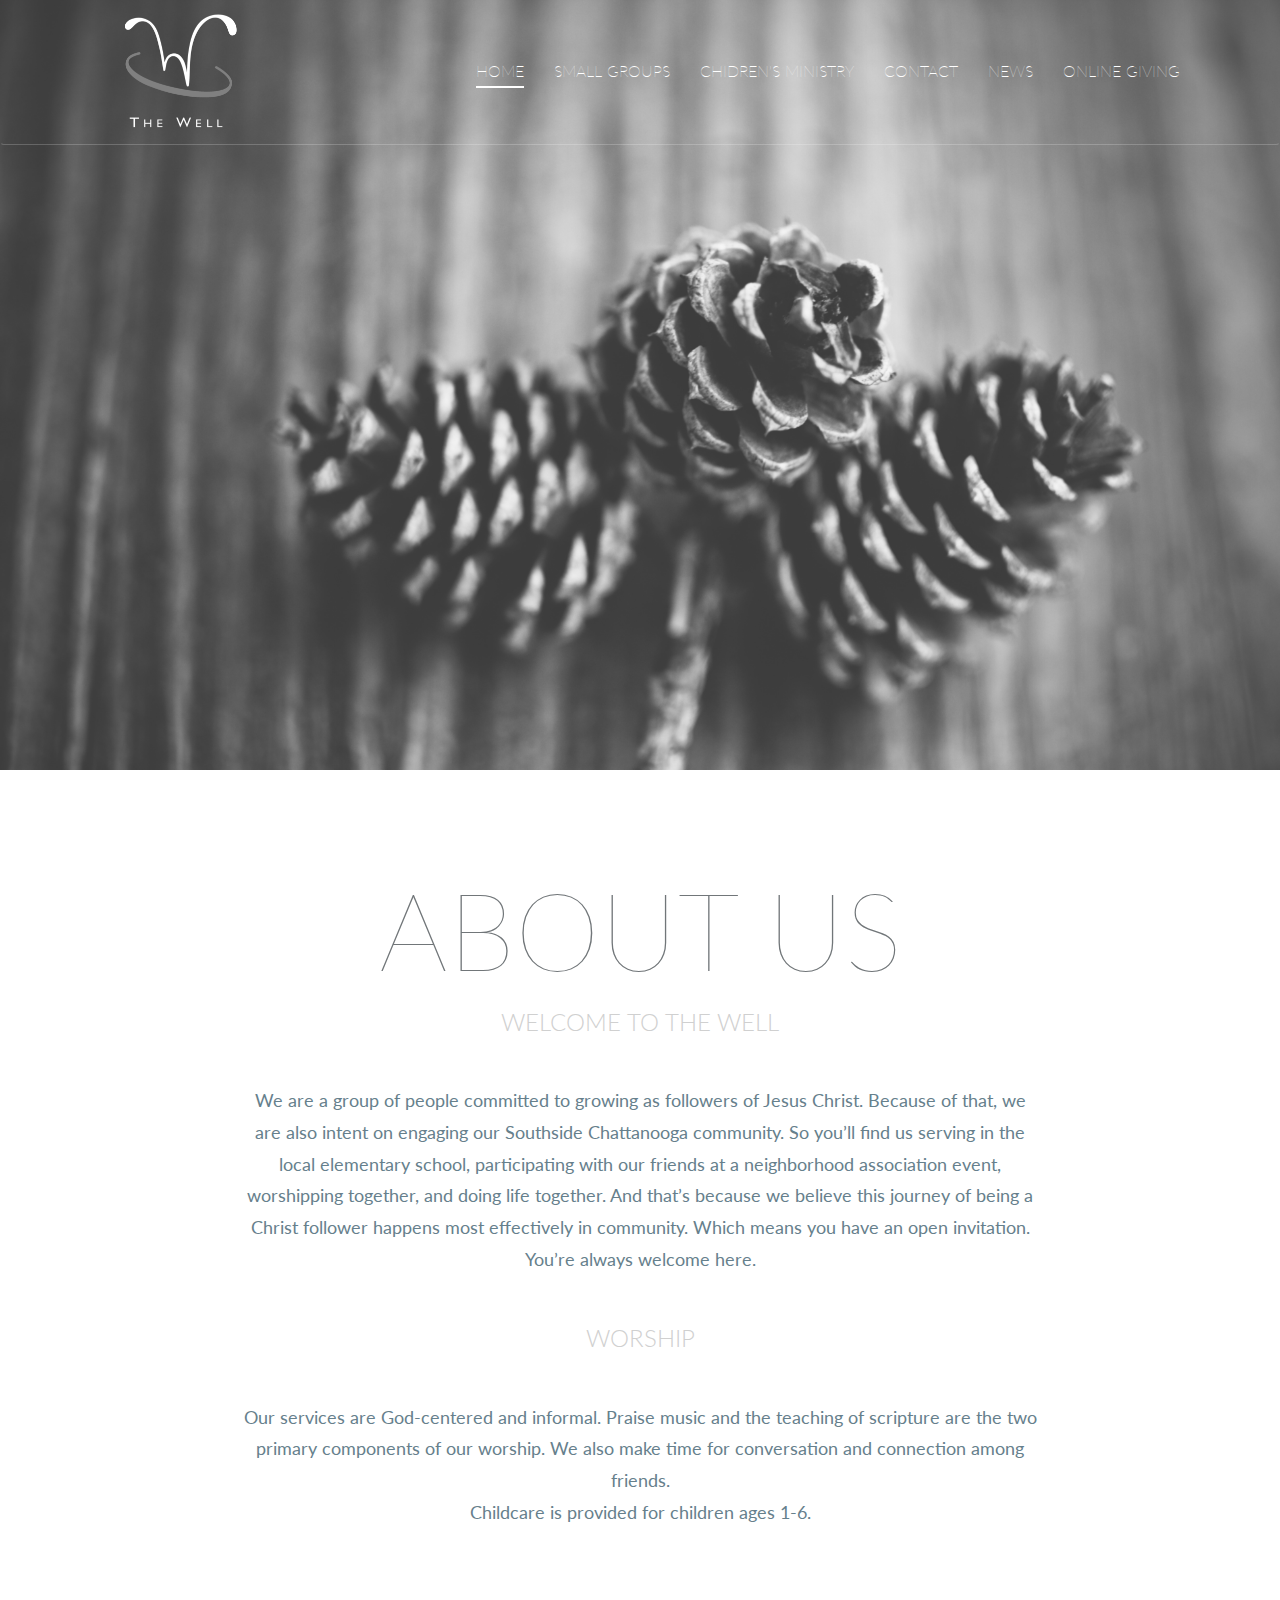
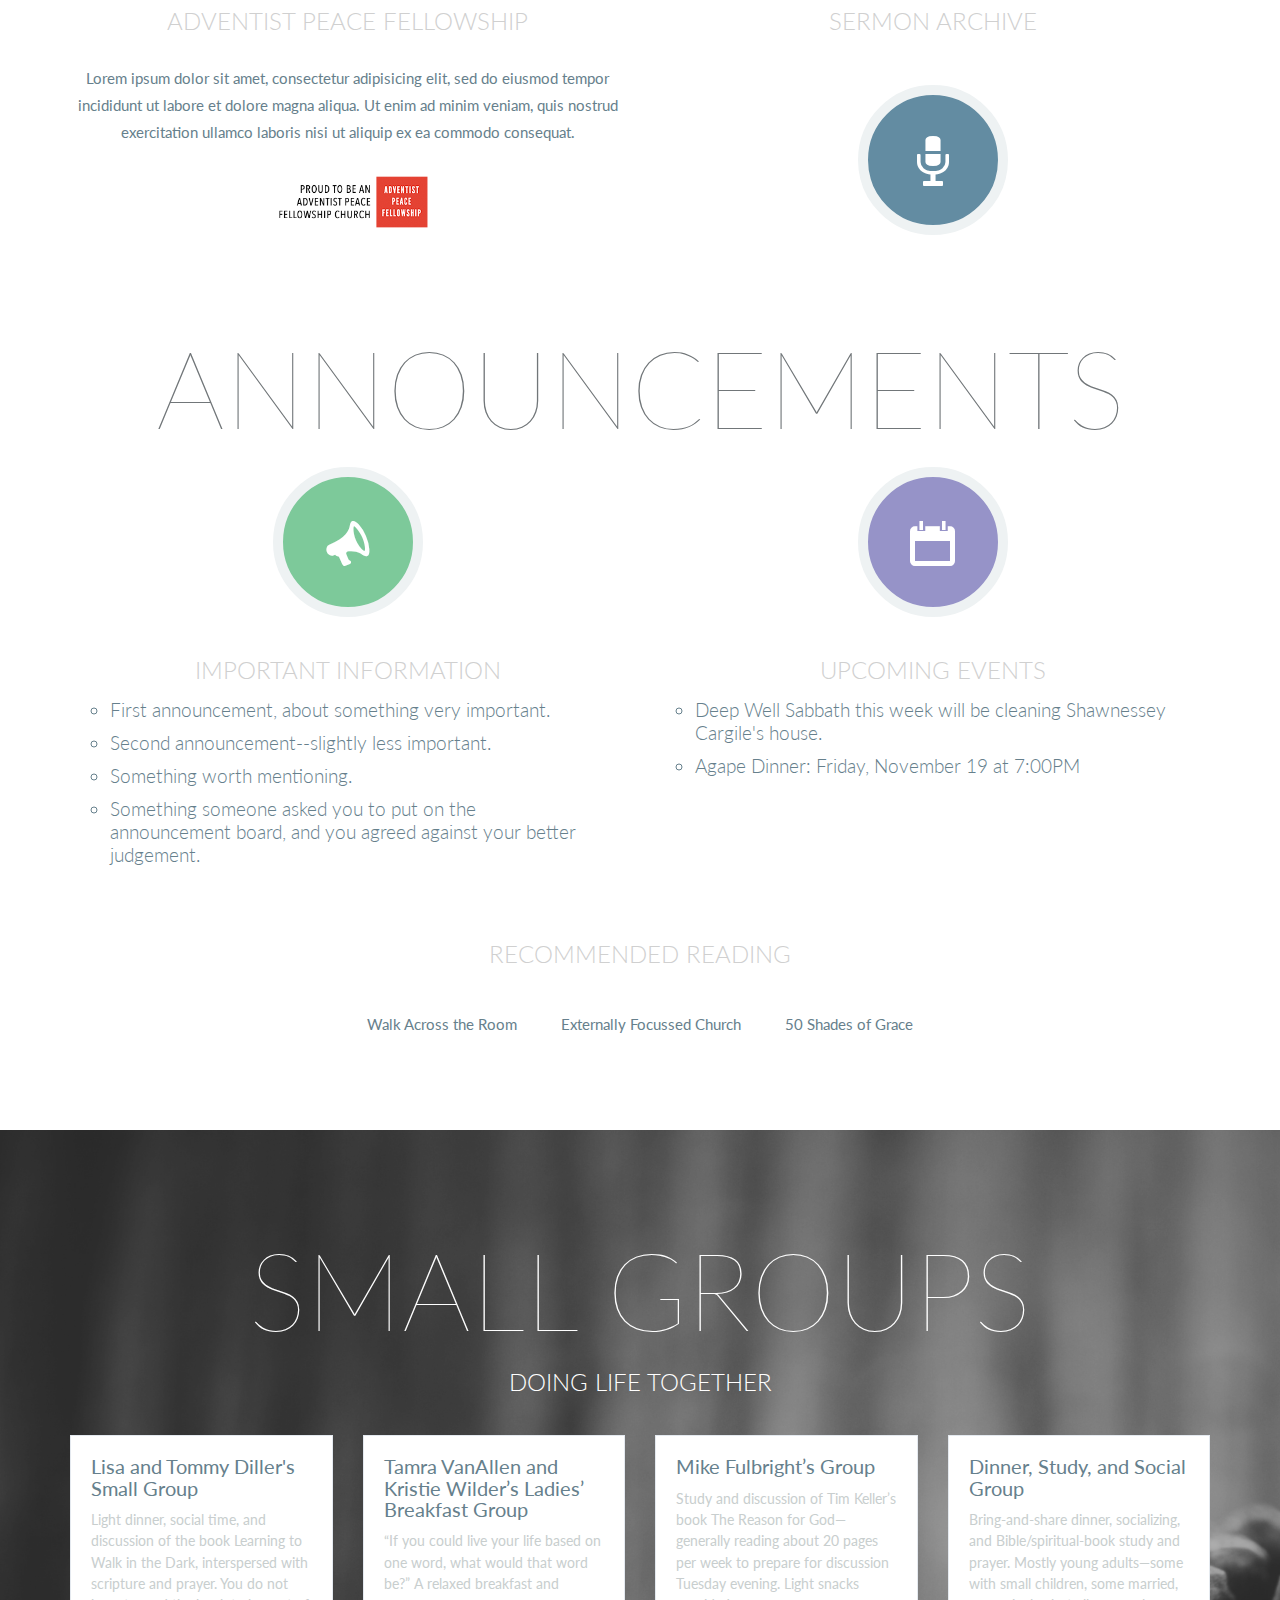
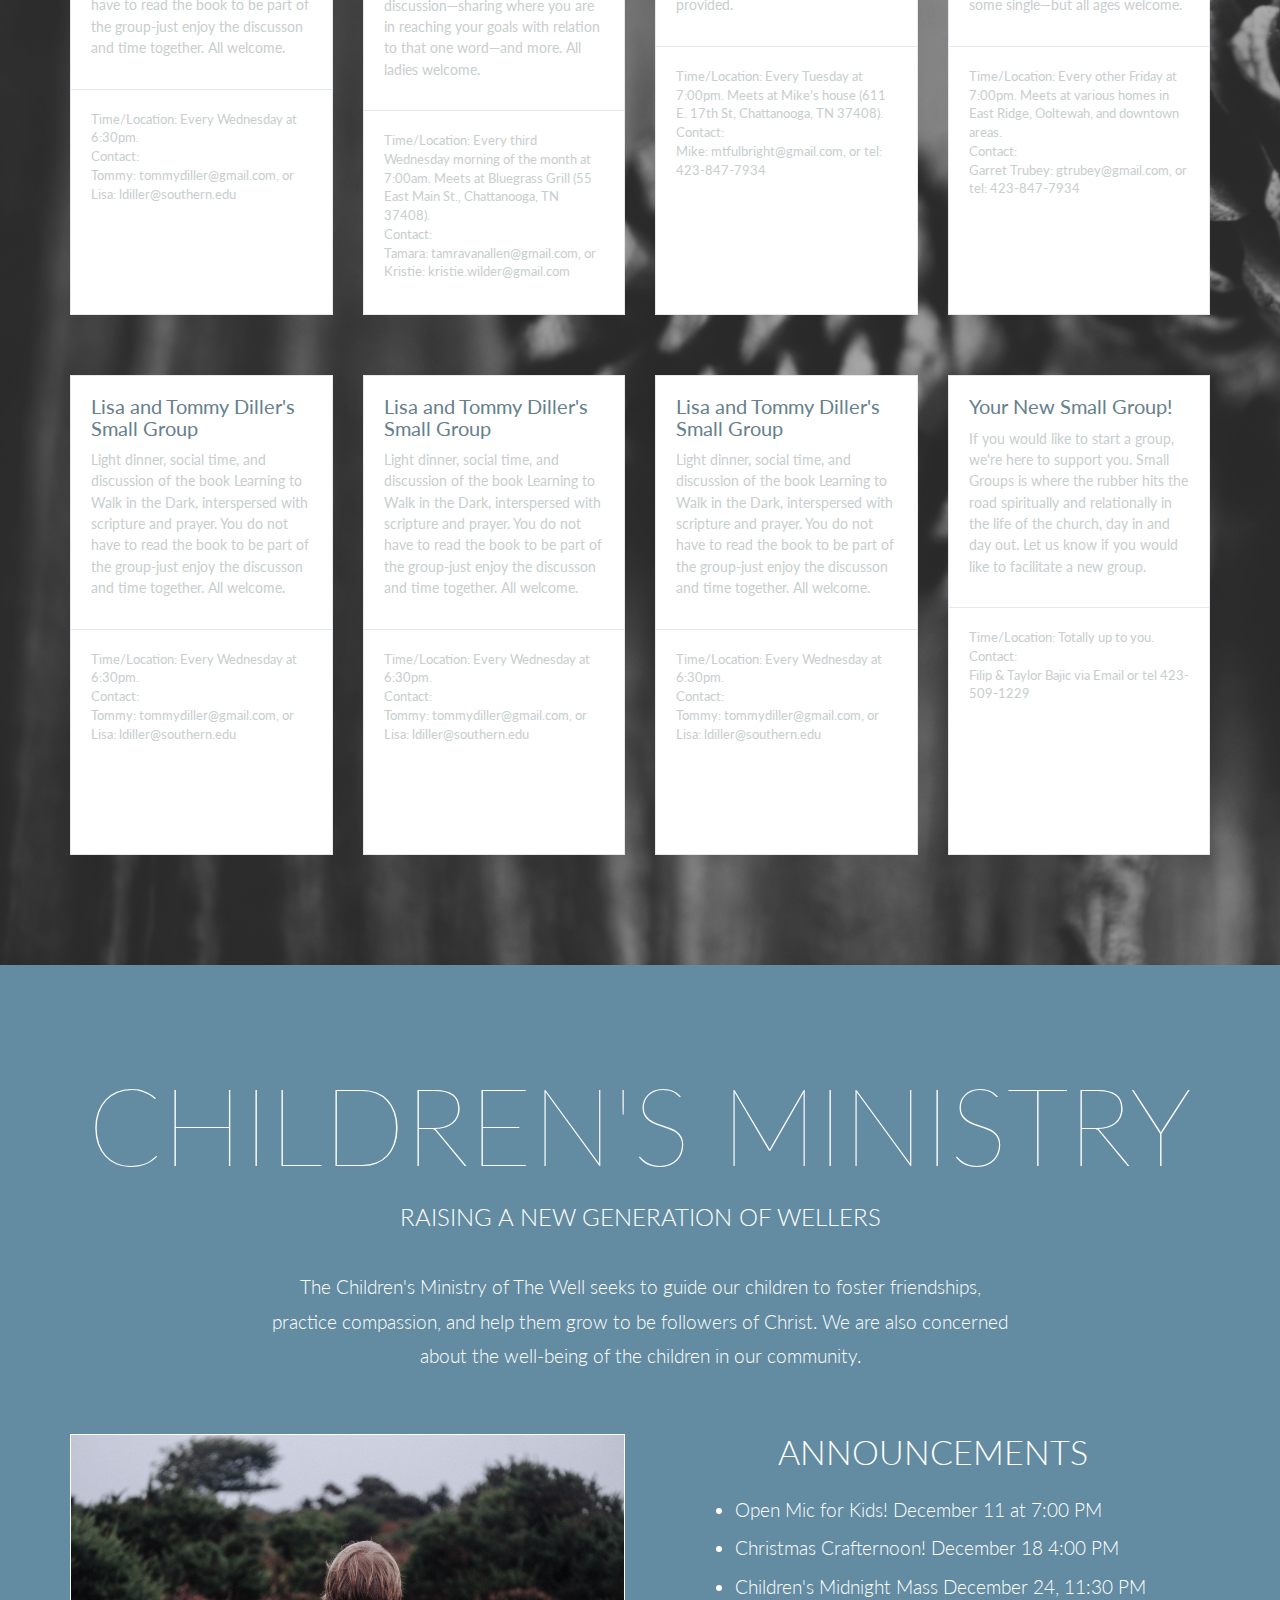
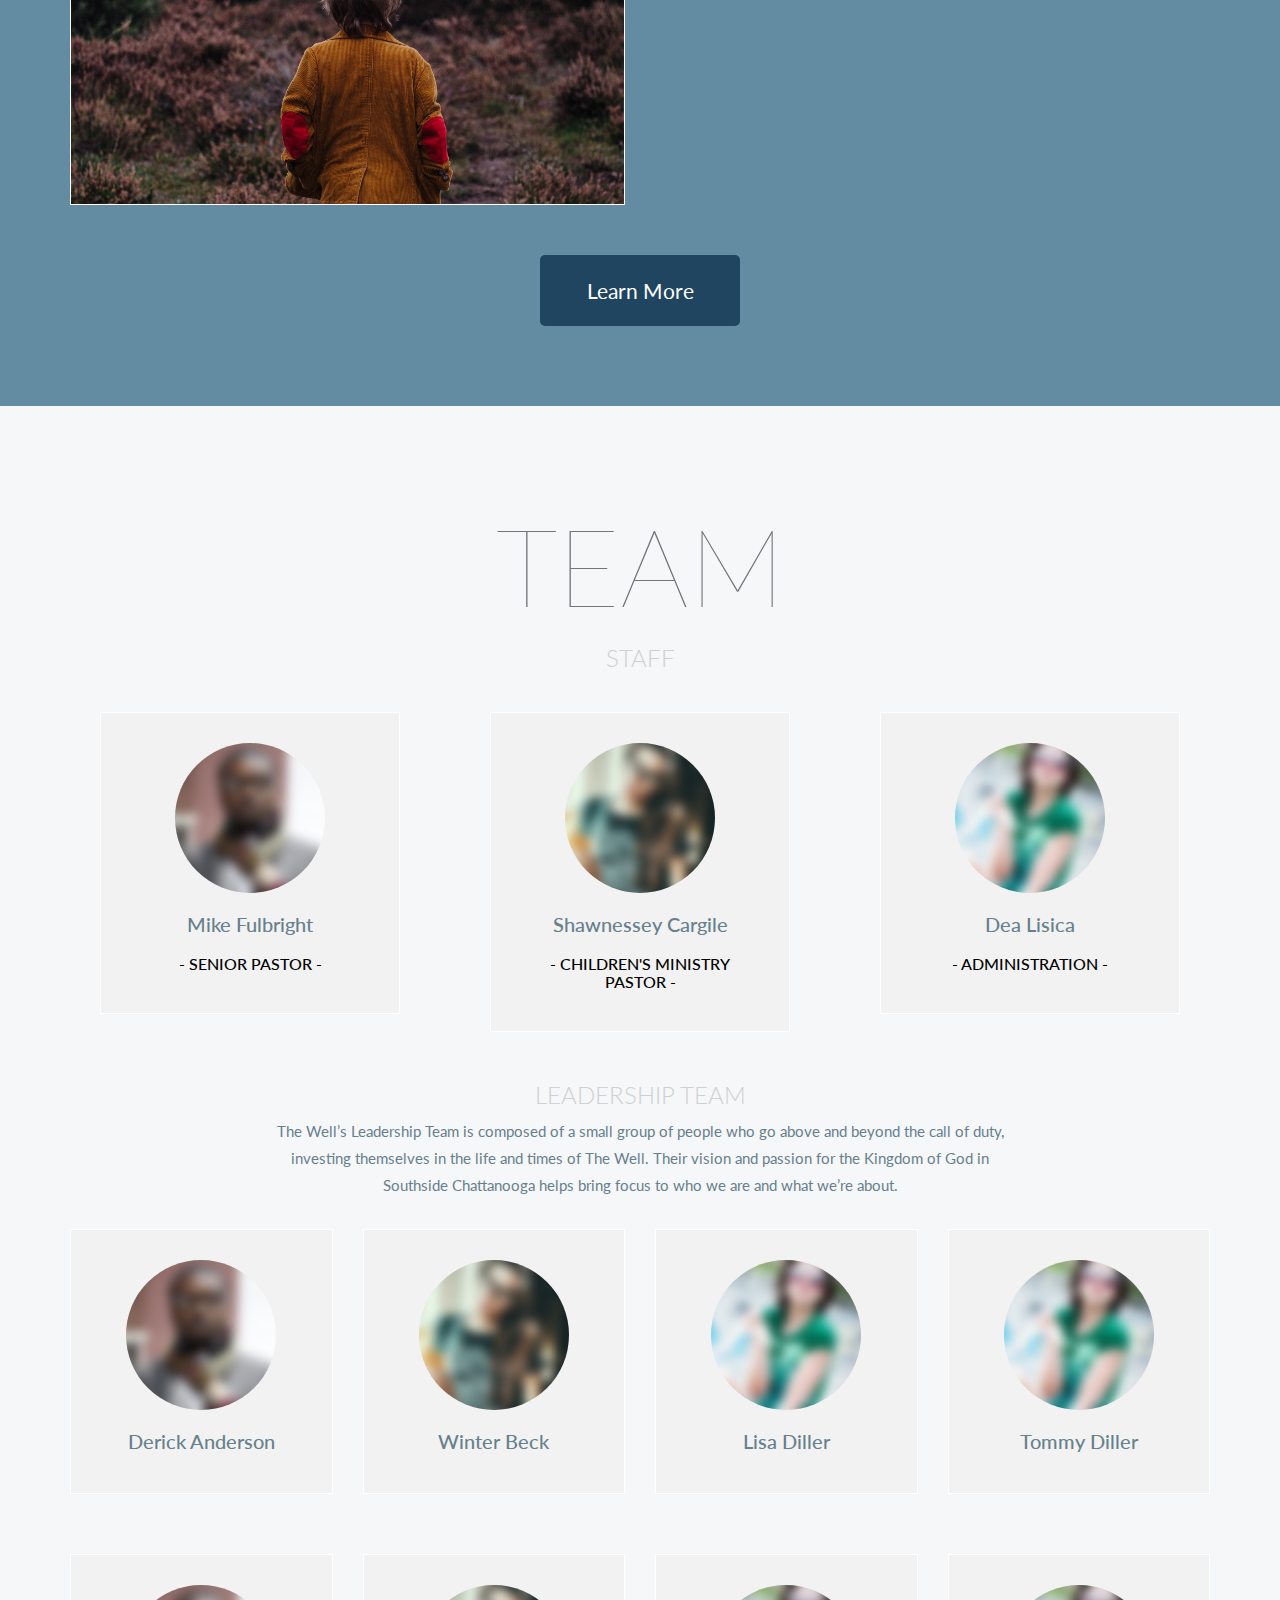
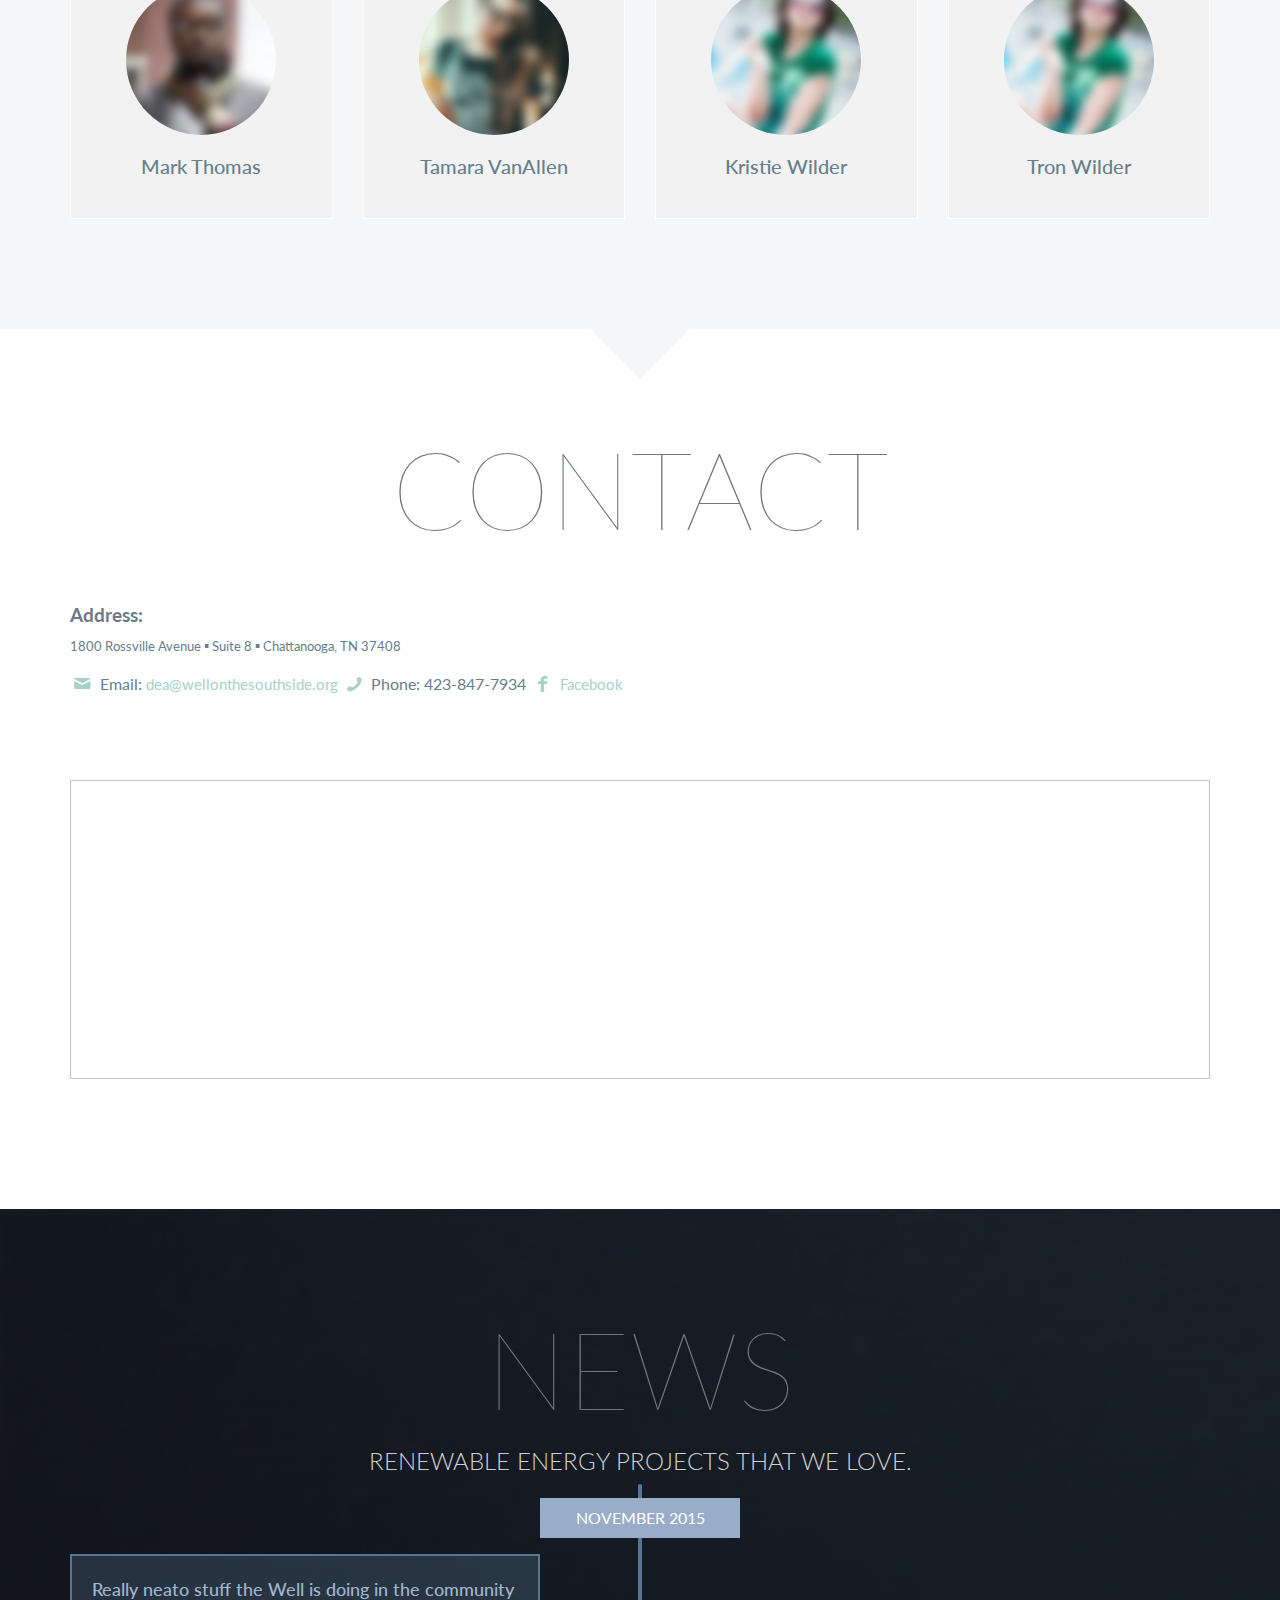
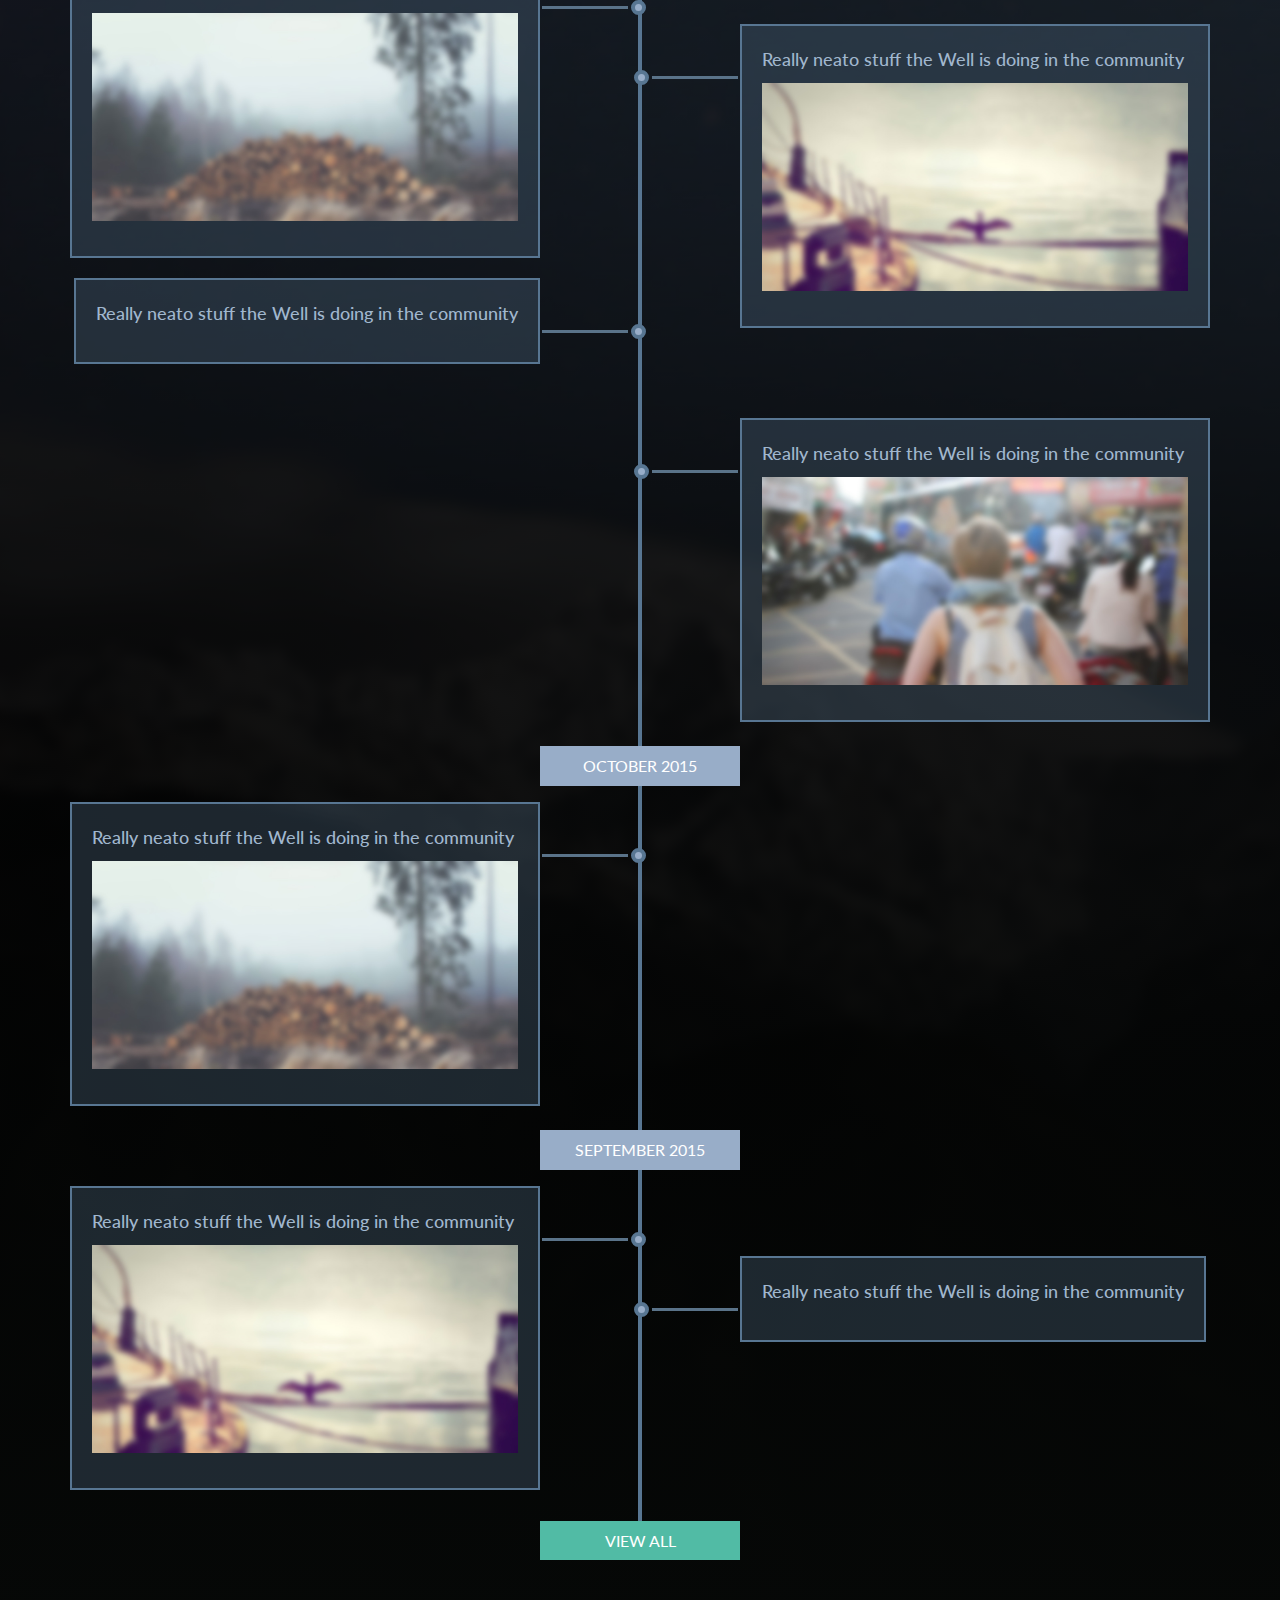
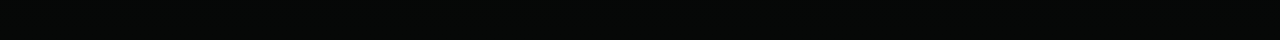
<file: index.html>
<!DOCTYPE html>
<html>
<head>
	<!-- Define Charset -->
	<meta charset="utf-8"/>

	<!-- Page Title -->
	<title>The Well</title>


	<!-- Responsive Metatag -->
	<meta name="viewport" content="width=device-width, initial-scale=1, maximum-scale=1" />

	<!-- <meta http-equiv="X-UA-Compatible" content="IE=9" />-->

	<!-- CSS -->
	<link rel="stylesheet" href="css/vendors/bootstrap.min.css">

	<!-- Favicon -->
	<link rel="icon" type="image/png" href="/favicon.png"/>
	
	<!-- Font icons -->
	<link rel="stylesheet" href="css/vendors/fontello.css" >
	<!--[if IE 7]>
	<link rel="stylesheet" href="css/fontello-ie7.css" ><![endif]-->

	<!-- Owl Carousel -->
	<link rel="stylesheet" href="js/vendors/owl-carousel/owl.carousel.css">
	<link rel="stylesheet" href="js/vendors/owl-carousel/owl.theme.css">
	<!-- Fancybox -->
	<link rel="stylesheet" href="js/vendors/fancybox/jquery.fancybox.css" />

	<!-- Slider Revolution -->
	<link rel="stylesheet" href="js/vendors/revolution/css/settings.css"> 

	<!-- Custom CSS -->
	<link rel="stylesheet" href="style.css" />

	<!-- Custom Media-Queties -->
	<link rel="stylesheet" href="css/media-queries.css" />

	<!-- HTML5 shim, for IE6-8 support of HTML5 elements -->
	<!--[if lt IE 9]>
		<script src="http://html5shim.googlecode.com/svn/trunk/html5.js"></script>
	<![endif]-->

	<!-- Media queries -->
	<!--[if lt IE 9]>
		<script src="http://css3-mediaqueries-js.googlecode.com/svn/trunk/css3-mediaqueries.js"></script>
	<![endif]-->
</head>


<body>
	<!-- begin Header -->
	<header class="header-home" id="home">

		<!-- begin Navbar -->
		<nav class="navbar" role="navigation">
			<div class="container">
				<!-- Brand and toggle get grouped for better mobile display -->
				<div class="navbar-header">
					<button type="button" class="navbar-toggle" data-toggle="collapse" data-target=".navbar-collapse">
						<span class="sr-only">Toggle navigation</span>
						<span class="icon-bar"></span>
						<span class="icon-bar"></span>
						<span class="icon-bar"></span>
					</button>
					<a class="navbar-brand" href="index.html"><img src="img/w-logo.png" alt="//"></a>
				</div>

				<!-- Collect the nav links, forms, and other content for toggling -->
				<div class="collapse navbar-collapse">
					<ul class="nav navbar-nav menu-effect">
						<li class="active"><a href="#home">Home</a></li>
						<li><a href="#small">Small Groups</a></li>
						<li><a href="#childrens">Chidren's Ministry</a></li>
						<li><a href="#contacts">Contact</a></li>
						<li><a href="#news">News</a></li>
						<li><a href="https://www.adventistgiving.org/login/Login.aspx" target="blank">Online Giving</a></li>
					
					</ul>
				</div> <!-- /.nav-collapse -->
			</div>
		</nav>

		<!-- begin Slider -->
		<div class="bannercontainer">
			<div class="banner" id="slider-revolution">
				<ul>
					<li data-transition="slotslide-horizontal" data-slotamount="1">
						<img src="img/slider/slide01.jpg" alt="//" />
						<div
							class="caption lft txt" 
							data-x="center"
							data-y="250"
							data-speed="1000"
							data-start="1000"
							data-easing="easeOutBack"
						>
							<p>Fostering friendships, Practicing compassiong, Growing Christ followers</p>
							<a href="visit.html" class="btn btn-slider">Come Vist Us</a>
						</div>
					</li>

					  <li data-transition="slotslide-horizontal" data-slotamount="1">
						<img src="img/slider/slide02.jpg" alt="//" />
						<div
							class="caption lft txt"
							data-x="center"
							data-y="250"
							data-speed="1000"
							data-start="1000"
							data-easing="easeOutBack"
						>
							<p>Fostering friendships, Practicing compassiong, Growing Christ followers</p>
							<a href="visit.html" class="btn btn-slider">Come Vist Us</a>
						</div>
					</li>

					<li data-transition="slotslide-horizontal" data-slotamount="1">
						<img src="img/slider/slide03.jpg" alt="//" />
						<div
							class="caption lft txt"
							data-x="center"
							data-y="250"
							data-speed="1000"
							data-start="1000"
							data-easing="easeOutBack"
						>
							<p>Fostering friendships, Practicing compassiong, Growing Christ followers</p>
							<a href="visit.html" class="btn btn-slider">Come Vist Us</a>
						</div>
					</li>  

				</ul>
			</div>
		</div>
		<!-- end Slider -->

	</header>
	<!--end Header -->


	<!-- begin Content -->
	<section class="section-home">

		<!-- begin About Us-->
		<article class="about-us" id="about-us">
			<div class="container">
				<h2>About Us</h2>
				<h3>Welcome to the Well</h3>
				<p>We are a group of people committed to growing as followers of Jesus Christ. Because of that, we are also intent on engaging our Southside Chattanooga community. So you’ll find us serving in the local elementary school, participating with our friends at a neighborhood association event, worshipping together, and doing life together. And that’s because we believe this journey of being a Christ follower happens most effectively in community. Which means you have an open invitation.<br>You’re always welcome here.</p>

				<h3>Worship</h3>
				<p>Our services are God-centered and informal. Praise music and the teaching of scripture are the two primary components of our worship. We also make time for conversation and connection among friends.<br>Childcare is provided for children ages 1-6.</p>

			<div class="row fellowshipArchive">
				<div class="col-md-6 col-sm-6">
					<h3 class="centerMe">Adventist Peace Fellowship</h3>
					<p class="centerMe">Lorem ipsum dolor sit amet, consectetur adipisicing elit, sed do eiusmod
					tempor incididunt ut labore et dolore magna aliqua. Ut enim ad minim veniam,
					quis nostrud exercitation ullamco laboris nisi ut aliquip ex ea commodo
					consequat.</p>
					<a href="http://www.adventistpeace.org/" target="blank"><img class="centerMe" src="img/peace.png" alt="Adventist Peace Fellowship Logo"></a>
				</div>
				<div class="col-md-6 col-sm-6 about-icon sermon">
					<h3 class="centerMe">Sermon Archive</h3>
					<a href="sermon-archive.html"><i class="icon-mic"></i></a>
				</div>
			</div>
				

				<!-- Tab panes -->
				 <div class="tab-content">
					<div class="tab-pane active" id="volunteering">
					<div class="containter">
					<h2>Announcements</h2>
						<div class="row">
							<div class="col-md-6 col-sm-6 about-icon plane">
								 <i class="icon-megaphone"></i> 
								<h3>Important Information</h3>
								<ul class="borderRight">
								<li>First announcement, about something very important.</li>
								<li>Second announcement--slightly less important.</li>
								<li>Something worth mentioning.</li>
								<li>Something someone asked you to put on the announcement board, and you agreed against your better judgement.</li>
								</ul>
							</div> 

							 <div class="col-md-6 col-sm-6 about-icon heart">
								<i class="icon-calendar"></i> 
								<h3>Upcoming Events</h3>
								<ul>
								<li>Deep Well Sabbath this week will be cleaning Shawnessey Cargile's house.</li>
								<li>Agape Dinner: Friday, November 19 at 7:00PM</li>
								</ul>
							</div> 
							</div> 

						
					</div>
				</div> 

			</div>
			<div class="rec-reading">
				<h3>Recommended Reading</h3>
				<ul>
					<li><a href="http://www.amazon.com/Just-Walk-Across-Room-Publisher/dp/B004VG9J3S/ref=sr_1_1?ie=UTF8&qid=1454549129&sr=8-1&keywords=walk+across+the+room">Walk Across the Room</a></li>
					<li><a href="http://www.amazon.com/Externally-Focused-Church-Rick-Rusaw/dp/0764427407/ref=sr_1_1?ie=UTF8&qid=1454549172&sr=8-1&keywords=externally+focused+church">Externally Focussed Church</a></li>
					<li><a href="http://www.amazon.com/Fifty-Shades-Grey-Book-ebook/dp/B007J4T2G8/ref=sr_1_3?ie=UTF8&qid=1454549208&sr=8-3&keywords=50+shades+of+grey">50 Shades of Grace</a></li>
				</ul>
			</div>
		</article>
		<!-- end About Us-->

		<!-- begin Donate Now -->
		<article class="donate-now" id="small">
			<div class="container">
				<h2>Small Groups</h2>
				<h3>Doing Life Together</h3>

				<div class="row">
				<div class="col-md-3 col-sm-6">
					<a class="donation-item">
						<div class="content">
							<h4>Lisa and Tommy Diller's Small Group</h4>
							<p>Light dinner, social time, and discussion of the book Learning to Walk in the Dark, interspersed with scripture and prayer. You do not have to read the book to be part of the group-just enjoy the discusson and time together. All welcome.</p>
						</div>
						<div class="foot">
							<span class="goal">Time/Location: Every Wednesday at 6:30pm.</span>
							<span class="grossed">Contact:</span>
							<span class="grossed">Tommy: tommydiller@gmail.com, or Lisa: ldiller@southern.edu</span>
						</div>
					</a>
				</div>
				<div class="col-md-3 col-sm-6">
					<a class="donation-item">
						<div class="content">
							<h4>Tamra VanAllen and Kristie Wilder’s Ladies’ Breakfast Group</h4>
							<p>“If you could live your life based on one word, what would that word be?” A relaxed breakfast and discussion—sharing where you are in reaching your goals with relation to that one word—and more. All ladies welcome.</p>
						</div>
						<div class="foot">
							<span class="goal">Time/Location: Every third Wednesday morning of the month at 7:00am. Meets at Bluegrass Grill (55 East Main St., Chattanooga, TN 37408).</span>
							<span class="grossed">Contact:</span>
							<span class="grossed">Tamara: tamravanallen@gmail.com, or Kristie: kristie.wilder@gmail.com</span>
						</div>
					</a>
				</div>
				<div class="col-md-3 col-sm-6">
					<a class="donation-item">
						<div class="content">
							<h4>Mike Fulbright’s Group</h4>
							<p>Study and discussion of Tim Keller’s book The Reason for God—generally reading about 20 pages per week to prepare for discussion Tuesday evening. Light snacks provided.</p>
						</div>
						<div class="foot">
							<span class="goal">Time/Location: Every Tuesday at 7:00pm. Meets at Mike’s house (611 E. 17th St, Chattanooga, TN 37408). </span>
							<span class="grossed">Contact:</span>
							<span class="grossed">Mike: mtfulbright@gmail.com, or tel: 423-847-7934</span>
						</div>
					</a>
				</div>
				<div class="col-md-3 col-sm-6">
					<a class="donation-item">
						<div class="content">
							<h4>Dinner, Study, and Social Group</h4>
							<p>Bring-and-share dinner, socializing, and Bible/spiritual-book study and prayer. Mostly young adults—some with small children, some married, some single—but all ages welcome.</p>
						</div>
						<div class="foot">
							<span class="goal">Time/Location: Every other Friday at 7:00pm. Meets at various homes in East Ridge, Ooltewah, and downtown areas.</span>
							<span class="grossed">Contact:</span>
							<span class="grossed">Garret Trubey: gtrubey@gmail.com, or tel: 423-847-7934 </span>
						</div>
					</a>
				</div>
				</div>


			<div class="row">
				<div class="col-md-3 col-sm-6">
					<a class="donation-item">
						<div class="content">
							<h4>Lisa and Tommy Diller's Small Group</h4>
							<p>Light dinner, social time, and discussion of the book Learning to Walk in the Dark, interspersed with scripture and prayer. You do not have to read the book to be part of the group-just enjoy the discusson and time together. All welcome.</p>
						</div>
						<div class="foot">
							<span class="goal">Time/Location: Every Wednesday at 6:30pm.</span>
							<span class="grossed">Contact:</span>
							<span class="grossed">Tommy: tommydiller@gmail.com, or Lisa: ldiller@southern.edu</span>
						</div>
					</a>
				</div>
				<div class="col-md-3 col-sm-6">
					<a class="donation-item">
						<div class="content">
							<h4>Lisa and Tommy Diller's Small Group</h4>
							<p>Light dinner, social time, and discussion of the book Learning to Walk in the Dark, interspersed with scripture and prayer. You do not have to read the book to be part of the group-just enjoy the discusson and time together. All welcome.</p>
						</div>
						<div class="foot">
							<span class="goal">Time/Location: Every Wednesday at 6:30pm.</span>
							<span class="grossed">Contact:</span>
							<span class="grossed">Tommy: tommydiller@gmail.com, or Lisa: ldiller@southern.edu</span>
						</div>
					</a>
				</div>
				<div class="col-md-3 col-sm-6">
					<a class="donation-item">
						<div class="content">
							<h4>Lisa and Tommy Diller's Small Group</h4>
							<p>Light dinner, social time, and discussion of the book Learning to Walk in the Dark, interspersed with scripture and prayer. You do not have to read the book to be part of the group-just enjoy the discusson and time together. All welcome.</p>
						</div>
						<div class="foot">
							<span class="goal">Time/Location: Every Wednesday at 6:30pm.</span>
							<span class="grossed">Contact:</span>
							<span class="grossed">Tommy: tommydiller@gmail.com, or Lisa: ldiller@southern.edu</span>
						</div>
					</a>
				</div>
				<div class="col-md-3 col-sm-6">
					<a class="donation-item">
						<div class="content">
							<h4>Your New Small Group!</h4>
							<p>If you would like to start a group, we're here to support you. Small Groups is where the rubber hits the road spiritually and relationally in the life of the church, day in and day out. Let us know if you would like to facilitate a new group.</p>
						</div>
						<div class="foot">
							<span class="goal">Time/Location: Totally up to you.</span>
							<span class="grossed">Contact:</span>
							<span class="grossed">Filip & Taylor Bajic via Email or tel 423-509-1229</span>
						</div>
					</a>
				</div>
				</div>
			</div>
		</article>
		<!-- end Donate Now -->

		

		

		<!-- begin Gallery -->
		<article class="children separator" id="childrens">
			<div class="container">
				<h2>Children's Ministry</h2>
				<h3>Raising a new generation of Wellers</h3>
				<p>The Children's Ministry of The Well seeks to guide our children to foster friendships, practice compassion, and help them grow to be followers of Christ. We are also concerned about the well-being of the children in our community.</p>
				<div class="row">
					<div class="col-md-6 col-sm-6">
						<img src="img/people/child.jpg">
					</div>
					<div class="col-md-6 col-sm-6">
						<h3 class="centerMe largerH3">Announcements</h3>
						<ul>
							<li>Open Mic for Kids! December 11 at 7:00 PM</li>
							<li>Christmas Crafternoon! December 18 4:00 PM</li>
							<li>Children's Midnight Mass December 24, 11:30 PM</li>
						</ul>
					</div>
				</div>
				<div id="owl-children" class="owl-carousel">
				
				</div>
				<a class="btn" href="children.html">Learn More</a>
			</div>
		</article>
		<!-- end Gallery -->

		<!-- begin Team -->
		<article class="team separator">
			<div class="container">
				<h2>Team</h2>
				<h3>Staff</h3>
				<div class="row">
					<div class="col-md-4 col-sm-6">
						<div class="team-item">
							<figure><img src="img/team/people02.jpg" alt="//"></figure>
							<h4><a href="#">Mike Fulbright</a></h4>
							<h5>Senior Pastor</h5>
						</div>
					</div>
					<div class="col-md-4 col-sm-6">
						<div class="team-item">
							<figure><img src="img/team/people03.jpg" alt="//"></figure>
							<h4><a href="#">Shawnessey Cargile</a></h4>
							<h5>Children's Ministry Pastor</h5>
						</div>
					</div>
					<div class="col-md-4 col-sm-6">
						<div class="team-item">
							<figure><img src="img/team/people04.jpg" alt="//"></figure>
							<h4><a href="#">Dea Lisica</a></h4>
							<h5>Administration</h5>
						</div>
					</div>
				</div>

<!-- Leadership Team -->

				<div class="row">
				<h3>Leadership Team</h3>
				<p>The Well’s Leadership Team is composed of a small group of people who go above and beyond the call of duty, investing themselves in the life and times of The Well. Their vision and passion for the Kingdom of God in Southside Chattanooga helps bring focus to who we are and what we’re about.</p>
				<div class="col-md-3 col-sm-6">
						<div class="team-item">
							<figure><img src="img/team/people02.jpg" alt="//"></figure>
							<h4><a href="#">Derick Anderson</a></h4>
						</div>
					</div>
					<div class="col-md-3 col-sm-6">
						<div class="team-item">
							<figure><img src="img/team/people03.jpg" alt="//"></figure>
							<h4><a href="#">Winter Beck</a></h4>
						</div>
					</div>
					<div class="col-md-3 col-sm-6">
						<div class="team-item">
							<figure><img src="img/team/people04.jpg" alt="//"></figure>
							<h4><a href="#">Lisa Diller</a></h4>
						</div>
					</div>
					<div class="col-md-3 col-sm-6">
						<div class="team-item">
							<figure><img src="img/team/people04.jpg" alt="//"></figure>
							<h4><a href="#">Tommy Diller</a></h4>
						</div>
					</div>
				</div>
			<div class="row">
				<div class="col-md-3 col-sm-6">
						<div class="team-item">
							<figure><img src="img/team/people02.jpg" alt="//"></figure>
							<h4><a href="#">Mark Thomas</a></h4>
						</div>
					</div>
					<div class="col-md-3 col-sm-6">
						<div class="team-item">
							<figure><img src="img/team/people03.jpg" alt="//"></figure>
							<h4><a href="#">Tamara VanAllen</a></h4>
						</div>
					</div>
					<div class="col-md-3 col-sm-6">
						<div class="team-item">
							<figure><img src="img/team/people04.jpg" alt="//"></figure>
							<h4><a href="#">Kristie Wilder</a></h4>
						</div>
					</div>
					<div class="col-md-3 col-sm-6">
						<div class="team-item">
							<figure><img src="img/team/people04.jpg" alt="//"></figure>
							<h4><a href="#">Tron Wilder</a></h4>
						</div>
					</div>
				</div>				
			</div>
		</article>
		<!-- end Team -->

		<!-- begin Contact -->
		<article class="contact" id="contacts">
			<div class="container">
				<h2>Contact</h2>
				<h3>&nbsp;</h3>

				<div class="row">
				<div class="col-md-12">
					<h5>Address:</h5>
					<p>1800 Rossville Avenue ▪ Suite 8 ▪ Chattanooga, TN 37408</p>

					<ul class="list-contact">
						<li><i class="icon-mail"></i>Email: <a href="mailto:dea@wellonthesouthside.org">dea@wellonthesouthside.org</a></li>
						<li><i class="icon-phone"></i>Phone: 423-847-7934</li>
						<!-- <li><i class="icon-mobile"></i>Mobile: +49 5241 80-0 00</li> -->
						<li><i class="icon-facebook"></i><a href="http://facebook.com/https://www.facebook.com/The-Well-48847495851/?fref=ts">Facebook</a></li>
						<!-- <li><i class="icon-twitter"></i>Twitter: twitter.com/username</li> -->
					</ul>
				</div>
				</div>

				<a href="https://www.google.com/maps/place/1800+Rossville+Ave,+Chattanooga,+TN+37408/@35.032737,-85.306585,16z/data=!4m2!3m1!1s0x88605dd9dfd203ad:0x4dd5778fade67a7c" target="_blank"><div class="map"><div id="map"></div></div></a>

				
			</div>
		</article>
		<!-- end Contact -->

		
		<!-- end partners -->

		<!-- begin News -->
		<article class="news-timeline" id="news">
			<div class="container">
				<h2>News</h2>
				<h3>Renewable Energy Projects that we Love.</h3>

				<div class="timeline">

					<div class="date-separator"> <span>November 2015</span> </div>

					<ul class="columns">
					<li>
						<a href="news_single.html" class="timeline-item">
							<h5>Really neato stuff the Well is doing in the community</h5>
							<figure><img src="img/news/boxes/timeline-1.jpg" alt="//" /></figure>
							<ul class="foot">
								
							</ul>
						</a>
					</li>
					<li>
						<a href="news_single.html" class="timeline-item">
							<h5>Really neato stuff the Well is doing in the community</h5>
							<figure><img src="img/news/boxes/timeline-2.jpg" alt="//" /></figure>
							<ul class="foot">
								
							</ul>
						</a>
					</li>
					<li>
						<a href="news_single.html" class="timeline-item">
							<h5>Really neato stuff the Well is doing in the community</h5>
							<ul class="foot">
								
							</ul>
						</a>
					</li>
					<li>
						<a href="news_single.html" class="timeline-item">
							<h5>Really neato stuff the Well is doing in the community</h5>
							<figure><img src="img/news/boxes/timeline-3.jpg" alt="//" /></figure>
							<ul class="foot">
								
							</ul>
						</a>
					</li>
					</ul>

					<div class="date-separator"> <span>October 2015</span> </div>

					<ul class="columns">
					<li>
						<a href="news_single.html" class="timeline-item">
							<h5>Really neato stuff the Well is doing in the community</h5>
							<figure><img src="img/news/boxes/timeline-4.jpg" alt="//" /></figure>
							<ul class="foot">
								
							</ul>
						</a>
					</li>
					</ul>

					<div class="date-separator"> <span>September 2015</span> </div>

					<ul class="columns">
					<li>
						<a href="news_single.html" class="timeline-item">
							<h5>Really neato stuff the Well is doing in the community</h5>
							<figure><img src="img/news/boxes/timeline-5.jpg" alt="//" /></figure>
							<ul class="foot">
								
							</ul>
						</a>
					</li>
					<li>
						<a href="news_single.html" class="timeline-item">
							<h5>Really neato stuff the Well is doing in the community</h5>
							<ul class="foot">
								
							</ul>
						</a>
					</li>
					</ul>
					<div class="date-separator"> <a href="news.html">View All</a> </div>
				</div>
			</div>
		</article>
		<!-- end News -->

	</section>
	<!-- end Content -->





	<!-- ******************************************************************** -->
	<!-- ************************* Javascript Files ************************* -->

		<!-- jQuery -->
		<script src="js/vendors/jquery/jquery-1.11.1.min.js"></script>

		<!-- Respond.js media queries for IE8 -->
		<script src="js/vendors/respond.min.js"></script>

		<!-- Bootstrap -->
		<script src="js/vendors/bootstrap.min.js" ></script> 

		<!-- Owl Carousel -->
		<script src="js/vendors/owl-carousel/owl.carousel.js"></script>

		<!-- Fancybox -->
		<script src="js/vendors/fancybox/jquery.fancybox.js" ></script>

		<!-- Slider Revolution -->
		<script src="js/vendors/revolution/js/jquery.themepunch.plugins.min.js"></script> 
		<script src="js/vendors/revolution/js/jquery.themepunch.revolution.min.js"></script>



		<!-- Placeholder.js -->
		<!--[if lte IE 9]> <script src="js/vendors/placeholder.js" ></script> <script>Placeholder.init();</script> <![endif]-->

		<!-- Gmaps -->
		<script src="http://maps.google.com/maps/api/js?sensor=true" ></script>
		<script src="js/vendors/gmaps.js" ></script>

		<script src="js/vendors/bootstrap-slider.js" ></script>
		<script src="js/vendors/jquery/jquery.nav.js" ></script>

		<!-- Custom -->
		<script src="js/script.js"  ></script>

	<!-- *********************** End Javascript Files *********************** -->
	<!-- ******************************************************************** -->


</body>
</html>
</file>
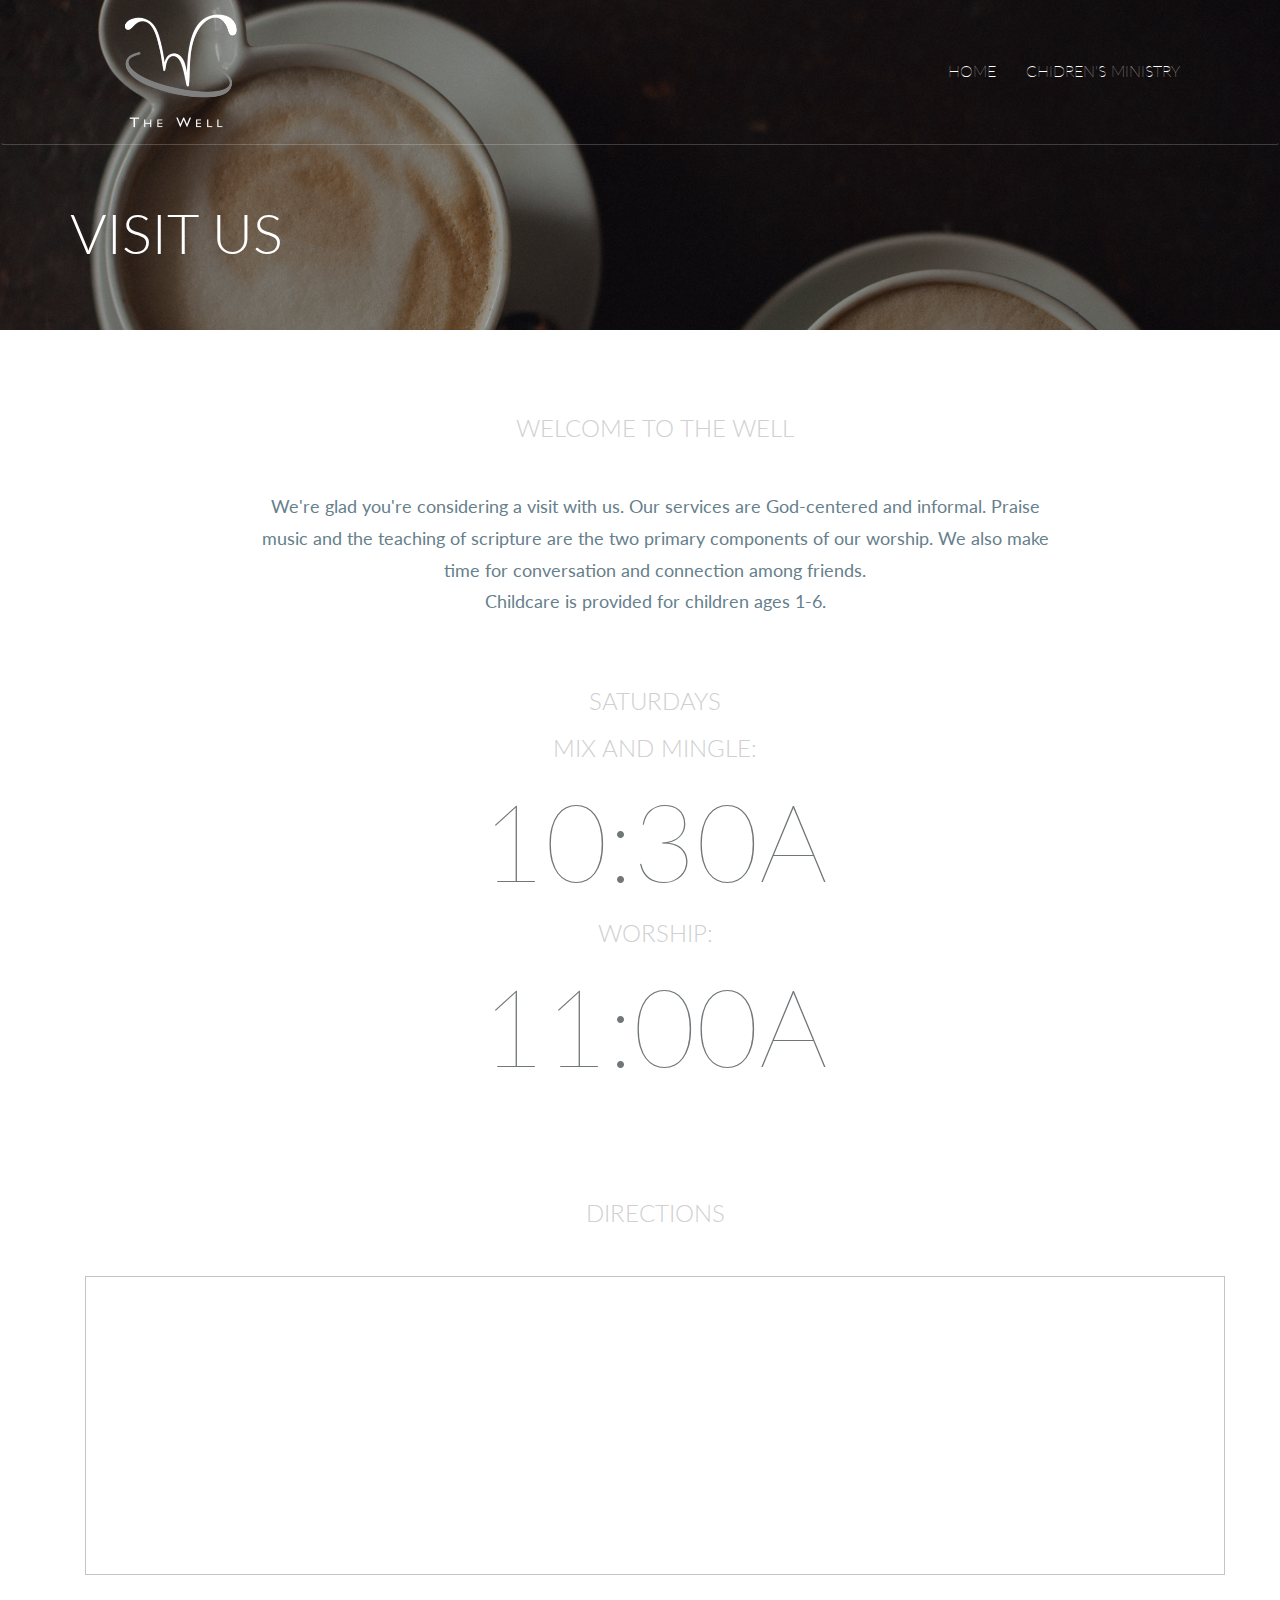
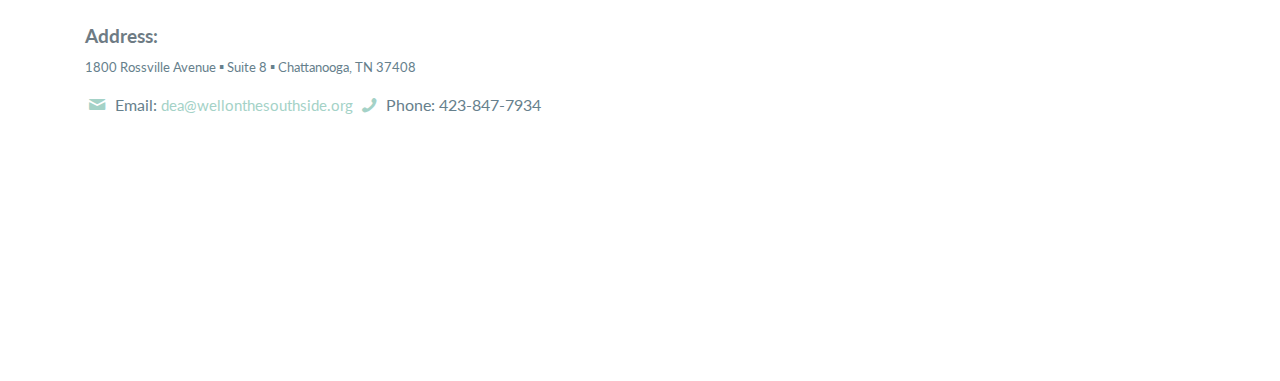
<file: visit.html>
<!DOCTYPE html>
<html>
<head>
	<!-- Define Charset -->
	<meta charset="utf-8"/>

	<!-- Page Title -->
	<title>Visit</title>

	<!-- Responsive Metatag -->
	<meta name="viewport" content="width=device-width, initial-scale=1, maximum-scale=1" />
	  
	<!-- <meta http-equiv="X-UA-Compatible" content="IE=9" />-->
	
	<!-- CSS -->
	<link rel="stylesheet" href="css/vendors/bootstrap.min.css">

	<!-- Font icons -->
	<link rel="stylesheet" href="css/vendors/fontello.css" >
	<!--[if IE 7]>
	<link rel="stylesheet" href="css/fontello-ie7.css" ><![endif]-->
	
	<!-- Owl Carousel -->
	<link rel="stylesheet" href="js/vendors/owl-carousel/owl.carousel.css">
	<link rel="stylesheet" href="js/vendors/owl-carousel/owl.theme.css">

	<!-- Fancybox -->
	<link rel="stylesheet" href="js/vendors/fancybox/jquery.fancybox.css" />
	
	<!-- Slider Revolution -->
	<link rel="stylesheet" href="js/vendors/revolution/css/settings.css">

	<!-- Custom CSS -->
	<link rel="stylesheet" href="style.css" />

	<!-- Custom Media-Queties -->
	<link rel="stylesheet" href="css/media-queries.css" />

	<!-- HTML5 shim, for IE6-8 support of HTML5 elements -->
	<!--[if lt IE 9]>
		<script src="http://html5shim.googlecode.com/svn/trunk/html5.js"></script>        
	<![endif]-->

	<!-- Media queries -->
	<!--[if lt IE 9]>
		<script src="http://css3-mediaqueries-js.googlecode.com/svn/trunk/css3-mediaqueries.js"></script>
	<![endif]-->
</head>
<body>

	<!-- begin Header -->
	<header id="home">
		<!-- begin Navbar -->
		<nav class="navbar" role="navigation">
		<div class="container">
			<!-- Brand and toggle get grouped for better mobile display -->
			<div class="navbar-header">
				<button type="button" class="navbar-toggle" data-toggle="collapse" data-target=".navbar-collapse">
					<span class="sr-only">Toggle navigation</span>
					<span class="icon-bar"></span>
					<span class="icon-bar"></span>
					<span class="icon-bar"></span>
				</button>
				<a class="navbar-brand" href="index.html"><img src="img/w-logo.png" alt="//"></a>
			</div>
			
			<!-- Collect the nav links, forms, and other content for toggling -->
			<div class="collapse navbar-collapse">
				<ul class="nav navbar-nav menu-effect">	
					<li><a href="index.html">Home</a></li>
					<li><a href="children.html">Chidren's Ministry</a></li>
				</ul>
			</div><!--/.nav-collapse -->
		</div>
		</nav>




		<div class="container">
			<h1>Visit Us</h1>
		</div>

	</header>
	<!-- end Header -->

	<!-- begin Content -->
	<section >
	<div class="container">

		
	<!-- begin Our News-->
	
		<article class="about-us welcome">
			<div class="container">
				<!-- <h2>Welcome</h2> -->
				<h3>Welcome to the Well</h3>
				<p>We're glad you're considering a visit with us. Our services are God-centered and informal. Praise music and the teaching of scripture are the two primary components of our worship. We also make time for conversation and connection among friends. <br>Childcare is provided for children ages 1-6.</p>
			</div>
			<div class="container">
				<!-- <h2>Welcome</h2> -->
				<h3>Saturdays</h3>
				<h3>Mix and Mingle:</h3> 
				<h2>10:30a</h2>
				<h3>Worship:</h3> 
				<h2>11:00a</h2>
			</div>


		</article>	
	
		<article class="contact welcome">
			<div class="container">
			<h3>Directions</h3>
				<a href="https://www.google.com/maps/place/1800+Rossville+Ave,+Chattanooga,+TN+37408/@35.032737,-85.306585,16z/data=!4m2!3m1!1s0x88605dd9dfd203ad:0x4dd5778fade67a7c" target="_blank"><div class="map"><div id="map"></div></div></a>

				<div class="row">
				<div class="col-md-5">
					<h5>Address:</h5>
					<p>1800 Rossville Avenue ▪ Suite 8 ▪ Chattanooga, TN 37408</p>

					<ul class="list-contact">
						<li><i class="icon-mail"></i>Email: <a href="mailto:dea@wellonthesouthside.org">dea@wellonthesouthside.org</a></li>
						<li><i class="icon-phone"></i>Phone: 423-847-7934</li>
						<!-- <li><i class="icon-mobile"></i>Mobile: +49 5241 80-0 00</li> -->
						<!-- <li><i class="icon-facebook"></i>Facebook: facebook.com/username</li>
						<li><i class="icon-twitter"></i>Twitter: twitter.com/username</li> -->
					</ul>

					<!-- <h5>Leadership Team</h5>
					<p>The Well’s Leadership Team is composed of a small group of people who go above and beyond the call of duty, investing themselves in the life and times of The Well. Their vision and passion for the Kingdom of God in Southside Chattanooga helps bring focus to who we are and what we’re about.</p>
				</div>
				<div class="col-md-7">
					<figure><img src="img/contact.jpg" alt="//"></figure>
				</div>
				</div>
 -->

				<!-- <h5>Contact us by this form:</h5>
				<form action="contact-form.php">
					<div class="row">
					<div class="col-sm-6">
						<div class="form-group">
							<label for="name" class="sr-only">Name</label>
							<i class="icon-user"><input name="name" type="text" class="form-control" id="name" placeholder="Name" /></i>
						</div>
						<div class="form-group">
							<label for="email" class="sr-only">Email</label>
							<i class="icon-mail"><input name="email" type="email" class="form-control" id="email" placeholder="Email" /></i>
						</div>
						<div class="form-group">
							<label for="phone" class="sr-only">Phone number</label>
							<i class="icon-phone"><input name="phone" type="text" class="form-control" id="phone" placeholder="Phone number" /></i>
						</div>
					</div>
					<div class="col-sm-6">
						<div class="form-group">
							<label for="subject" class="sr-only">Subject</label>
							<input type="text" name="subject" class="form-control subject" id="subject" placeholder="Subject" />
						</div>
						<div class="form-group">
							<label for="message" class="sr-only">Message</label>
							<textarea class="form-control message" id="message" placeholder="Message"></textarea>
						</div>
					</div>
					</div>
					<input type="submit" class="btn btn-form" value="Send Message">
				</form> -->
			</div>
		</article>
	<!-- end Footer --> 





	<!-- ******************************************************************** -->
	<!-- ************************* Javascript Files ************************* -->

		<!-- jQuery -->
		<script src="js/vendors/jquery/jquery-1.11.1.min.js"></script>

		<!-- Respond.js media queries for IE8 -->
		<script src="js/vendors/respond.min.js"></script>

		<!-- Bootstrap-->
		<script src="js/vendors/bootstrap.min.js" ></script>

		<!-- Owl Carousel -->
		<script src="js/vendors/owl-carousel/owl.carousel.js"></script>

		<!-- Fancybox -->
		<script src="js/vendors/fancybox/jquery.fancybox.js" ></script>

		<!-- Slider Revolution -->
		<script src="js/vendors/revolution/js/jquery.themepunch.plugins.min.js"></script>
		<script src="js/vendors/revolution/js/jquery.themepunch.revolution.min.js"></script>

		<!-- Placeholder.js -->
		<!--[if lte IE 9]> <script src="js/vendors/placeholder.js" ></script> <script>Placeholder.init();</script> <![endif]-->

		<!-- Gmaps -->
		<script src="http://maps.google.com/maps/api/js?sensor=true" ></script>
		<script src="js/vendors/gmaps.js" ></script>

		<script src="js/vendors/bootstrap-slider.js" ></script>
		<script src="js/vendors/jquery/jquery.nav.js" ></script>

		<!-- Custom -->
		<script src="js/script.js"></script>

	<!-- *********************** End Javascript Files *********************** -->
	<!-- ******************************************************************** -->


</body>
</html>
</file>
<file: css/vendors/fontello.css>
@font-face {
  font-family: 'fontello';
  src: url('../font/fontello.eot?21446073');
  src: url('../font/fontello.eot?21446073#iefix') format('embedded-opentype'),
       url('../font/fontello.woff?21446073') format('woff'),
       url('../font/fontello.ttf?21446073') format('truetype'),
       url('../font/fontello.svg?21446073#fontello') format('svg');
  font-weight: normal;
  font-style: normal;
}
/* Chrome hack: SVG is rendered more smooth in Windozze. 100% magic, uncomment if you need it. */
/* Note, that will break hinting! In other OS-es font will be not as sharp as it could be */
/*
@media screen and (-webkit-min-device-pixel-ratio:0) {
  @font-face {
    font-family: 'fontello';
    src: url('../font/fontello.svg?21446073#fontello') format('svg');
  }
}
*/
 
 [class^="icon-"]:before, [class*=" icon-"]:before {
  font-family: "fontello";
  font-style: normal;
  font-weight: normal;
  speak: none;
 
  display: inline-block;
  text-decoration: inherit;
  width: 1em;
  margin-right: .2em;
  text-align: center;
  /* opacity: .8; */
 
  /* For safety - reset parent styles, that can break glyph codes*/
  font-variant: normal;
  text-transform: none;
     
  /* fix buttons height, for twitter bootstrap */
  line-height: 1em;
 
  /* Animation center compensation - margins should be symmetric */
  /* remove if not needed */
  margin-left: .2em;
 
  /* you can be more comfortable with increased icons size */
  /* font-size: 120%; */
 
  /* Uncomment for 3D effect */
  /* text-shadow: 1px 1px 1px rgba(127, 127, 127, 0.3); */
}
 
.icon-note:before { content: '\e800'; } /* '' */
.icon-note-beamed:before { content: '\e801'; } /* '' */
.icon-music:before { content: '\e802'; } /* '' */
.icon-search:before { content: '\e803'; } /* '' */
.icon-flashlight:before { content: '\e804'; } /* '' */
.icon-mail:before { content: '\e805'; } /* '' */
.icon-heart:before { content: '\e806'; } /* '' */
.icon-heart-empty:before { content: '\e807'; } /* '' */
.icon-star:before { content: '\e808'; } /* '' */
.icon-star-empty:before { content: '\e809'; } /* '' */
.icon-user:before { content: '\e80a'; } /* '' */
.icon-users:before { content: '\e80b'; } /* '' */
.icon-user-add:before { content: '\e80c'; } /* '' */
.icon-video:before { content: '\e80d'; } /* '' */
.icon-picture:before { content: '\e80e'; } /* '' */
.icon-camera:before { content: '\e80f'; } /* '' */
.icon-layout:before { content: '\e810'; } /* '' */
.icon-menu:before { content: '\e811'; } /* '' */
.icon-check:before { content: '\e812'; } /* '' */
.icon-cancel:before { content: '\e813'; } /* '' */
.icon-tag:before { content: '\e814'; } /* '' */
.icon-eye:before { content: '\e815'; } /* '' */
.icon-lock-open:before { content: '\e816'; } /* '' */
.icon-lock:before { content: '\e817'; } /* '' */
.icon-attach:before { content: '\e818'; } /* '' */
.icon-link:before { content: '\e819'; } /* '' */
.icon-back:before { content: '\e81a'; } /* '' */
.icon-info-circled:before { content: '\e81b'; } /* '' */
.icon-info:before { content: '\e81c'; } /* '' */
.icon-help-circled:before { content: '\e81d'; } /* '' */
.icon-help:before { content: '\e81e'; } /* '' */
.icon-minus-squared:before { content: '\e81f'; } /* '' */
.icon-minus-circled:before { content: '\e820'; } /* '' */
.icon-minus:before { content: '\e821'; } /* '' */
.icon-plus-squared:before { content: '\e822'; } /* '' */
.icon-plus-circled:before { content: '\e823'; } /* '' */
.icon-plus:before { content: '\e824'; } /* '' */
.icon-cancel-squared:before { content: '\e825'; } /* '' */
.icon-cancel-circled:before { content: '\e826'; } /* '' */
.icon-bookmark:before { content: '\e827'; } /* '' */
.icon-bookmarks:before { content: '\e828'; } /* '' */
.icon-flag:before { content: '\e829'; } /* '' */
.icon-thumbs-up:before { content: '\e82a'; } /* '' */
.icon-thumbs-down:before { content: '\e82b'; } /* '' */
.icon-download:before { content: '\e82c'; } /* '' */
.icon-upload:before { content: '\e82d'; } /* '' */
.icon-upload-cloud:before { content: '\e82e'; } /* '' */
.icon-reply:before { content: '\e82f'; } /* '' */
.icon-quote:before { content: '\e830'; } /* '' */
.icon-forward:before { content: '\e831'; } /* '' */
.icon-reply-all:before { content: '\e832'; } /* '' */
.icon-export:before { content: '\e833'; } /* '' */
.icon-pencil:before { content: '\e834'; } /* '' */
.icon-feather:before { content: '\e835'; } /* '' */
.icon-print:before { content: '\e836'; } /* '' */
.icon-keyboard:before { content: '\e837'; } /* '' */
.icon-comment:before { content: '\e838'; } /* '' */
.icon-book:before { content: '\e839'; } /* '' */
.icon-book-open:before { content: '\e83a'; } /* '' */
.icon-newspaper:before { content: '\e83b'; } /* '' */
.icon-retweet:before { content: '\e83c'; } /* '' */
.icon-doc-text:before { content: '\e83d'; } /* '' */
.icon-doc-landscape:before { content: '\e83e'; } /* '' */
.icon-doc-text-inv:before { content: '\e83f'; } /* '' */
.icon-doc:before { content: '\e840'; } /* '' */
.icon-docs:before { content: '\e841'; } /* '' */
.icon-trash:before { content: '\e842'; } /* '' */
.icon-cup:before { content: '\e843'; } /* '' */
.icon-compass:before { content: '\e844'; } /* '' */
.icon-direction:before { content: '\e845'; } /* '' */
.icon-location:before { content: '\e846'; } /* '' */
.icon-address:before { content: '\e847'; } /* '' */
.icon-vcard:before { content: '\e848'; } /* '' */
.icon-map:before { content: '\e849'; } /* '' */
.icon-alert:before { content: '\e84a'; } /* '' */
.icon-attention:before { content: '\e84b'; } /* '' */
.icon-bell:before { content: '\e84c'; } /* '' */
.icon-code:before { content: '\e84d'; } /* '' */
.icon-home:before { content: '\e84e'; } /* '' */
.icon-chat:before { content: '\e84f'; } /* '' */
.icon-folder:before { content: '\e850'; } /* '' */
.icon-light-down:before { content: '\e851'; } /* '' */
.icon-box:before { content: '\e852'; } /* '' */
.icon-block:before { content: '\e853'; } /* '' */
.icon-adjust:before { content: '\e854'; } /* '' */
.icon-rss:before { content: '\e855'; } /* '' */
.icon-cog:before { content: '\e856'; } /* '' */
.icon-tools:before { content: '\e857'; } /* '' */
.icon-resize-full:before { content: '\e858'; } /* '' */
.icon-popup:before { content: '\e859'; } /* '' */
.icon-share:before { content: '\e85a'; } /* '' */
.icon-shareable:before { content: '\e85b'; } /* '' */
.icon-publish:before { content: '\e85c'; } /* '' */
.icon-resize-small:before { content: '\e85d'; } /* '' */
.icon-basket:before { content: '\e85e'; } /* '' */
.icon-arrow-combo:before { content: '\e85f'; } /* '' */
.icon-calendar:before { content: '\e860'; } /* '' */
.icon-window:before { content: '\e861'; } /* '' */
.icon-down-circled:before { content: '\e862'; } /* '' */
.icon-bag:before { content: '\e863'; } /* '' */
.icon-login:before { content: '\e864'; } /* '' */
.icon-left-circled:before { content: '\e865'; } /* '' */
.icon-right-circled:before { content: '\e866'; } /* '' */
.icon-mic:before { content: '\e867'; } /* '' */
.icon-up-circled:before { content: '\e868'; } /* '' */
.icon-mute:before { content: '\e869'; } /* '' */
.icon-left-open:before { content: '\e86a'; } /* '' */
.icon-sound:before { content: '\e86b'; } /* '' */
.icon-volume:before { content: '\e86c'; } /* '' */
.icon-right-open:before { content: '\e86d'; } /* '' */
.icon-down-open:before { content: '\e86e'; } /* '' */
.icon-up-open:before { content: '\e86f'; } /* '' */
.icon-clock:before { content: '\e870'; } /* '' */
.icon-hourglass:before { content: '\e871'; } /* '' */
.icon-down-open-mini:before { content: '\e872'; } /* '' */
.icon-lamp:before { content: '\e873'; } /* '' */
.icon-light-up:before { content: '\e874'; } /* '' */
.icon-phone:before { content: '\e875'; } /* '' */
.icon-logout:before { content: '\e876'; } /* '' */
.icon-archive:before { content: '\e877'; } /* '' */
.icon-right-open-mini:before { content: '\e878'; } /* '' */
.icon-up-open-mini:before { content: '\e879'; } /* '' */
.icon-left-open-mini:before { content: '\e87a'; } /* '' */
.icon-left-thin:before { content: '\e87b'; } /* '' */
.icon-right-thin:before { content: '\e87c'; } /* '' */
.icon-up-thin:before { content: '\e87d'; } /* '' */
.icon-down-open-big:before { content: '\e87e'; } /* '' */
.icon-ccw:before { content: '\e87f'; } /* '' */
.icon-cw:before { content: '\e880'; } /* '' */
.icon-left-open-big:before { content: '\e881'; } /* '' */
.icon-arrows-ccw:before { content: '\e882'; } /* '' */
.icon-level-down:before { content: '\e883'; } /* '' */
.icon-left:before { content: '\e884'; } /* '' */
.icon-right-open-big:before { content: '\e885'; } /* '' */
.icon-up-open-big:before { content: '\e886'; } /* '' */
.icon-level-up:before { content: '\e887'; } /* '' */
.icon-down:before { content: '\e888'; } /* '' */
.icon-right:before { content: '\e889'; } /* '' */
.icon-loop:before { content: '\e88a'; } /* '' */
.icon-up:before { content: '\e88b'; } /* '' */
.icon-down-dir:before { content: '\e88c'; } /* '' */
.icon-play:before { content: '\e88d'; } /* '' */
.icon-left-dir:before { content: '\e88e'; } /* '' */
.icon-stop:before { content: '\e88f'; } /* '' */
.icon-right-dir:before { content: '\e890'; } /* '' */
.icon-pause:before { content: '\e891'; } /* '' */
.icon-switch:before { content: '\e892'; } /* '' */
.icon-shuffle:before { content: '\e893'; } /* '' */
.icon-record:before { content: '\e894'; } /* '' */
.icon-up-dir:before { content: '\e895'; } /* '' */
.icon-down-bold:before { content: '\e896'; } /* '' */
.icon-to-end:before { content: '\e897'; } /* '' */
.icon-to-start:before { content: '\e898'; } /* '' */
.icon-right-bold:before { content: '\e899'; } /* '' */
.icon-fast-forward:before { content: '\e89a'; } /* '' */
.icon-fast-backward:before { content: '\e89b'; } /* '' */
.icon-up-bold:before { content: '\e89c'; } /* '' */
.icon-left-bold:before { content: '\e89d'; } /* '' */
.icon-down-thin:before { content: '\e89e'; } /* '' */
.icon-progress-0:before { content: '\e89f'; } /* '' */
.icon-progress-1:before { content: '\e8a0'; } /* '' */
.icon-flash:before { content: '\e8a1'; } /* '' */
.icon-tape:before { content: '\e8a2'; } /* '' */
.icon-graduation-cap:before { content: '\e8a3'; } /* '' */
.icon-progress-2:before { content: '\e8a4'; } /* '' */
.icon-progress-3:before { content: '\e8a5'; } /* '' */
.icon-flight:before { content: '\e8a6'; } /* '' */
.icon-ticket:before { content: '\e8a7'; } /* '' */
.icon-paper-plane:before { content: '\e8a8'; } /* '' */
.icon-moon:before { content: '\e8a9'; } /* '' */
.icon-language:before { content: '\e8aa'; } /* '' */
.icon-palette:before { content: '\e8ab'; } /* '' */
.icon-target:before { content: '\e8ac'; } /* '' */
.icon-leaf:before { content: '\e8ad'; } /* '' */
.icon-water:before { content: '\e8ae'; } /* '' */
.icon-droplet:before { content: '\e8af'; } /* '' */
.icon-lifebuoy:before { content: '\e8b0'; } /* '' */
.icon-list:before { content: '\e8b1'; } /* '' */
.icon-list-add:before { content: '\e8b2'; } /* '' */
.icon-mouse:before { content: '\e8b3'; } /* '' */
.icon-air:before { content: '\e8b4'; } /* '' */
.icon-credit-card:before { content: '\e8b5'; } /* '' */
.icon-briefcase:before { content: '\e8b6'; } /* '' */
.icon-signal:before { content: '\e8b7'; } /* '' */
.icon-trophy:before { content: '\e8b8'; } /* '' */
.icon-suitcase:before { content: '\e8b9'; } /* '' */
.icon-floppy:before { content: '\e8ba'; } /* '' */
.icon-clipboard:before { content: '\e8bb'; } /* '' */
.icon-dot:before { content: '\e8bc'; } /* '' */
.icon-battery:before { content: '\e8bd'; } /* '' */
.icon-dot-2:before { content: '\e8be'; } /* '' */
.icon-megaphone:before { content: '\e8bf'; } /* '' */
.icon-dot-3:before { content: '\e8c0'; } /* '' */
.icon-monitor:before { content: '\e8c1'; } /* '' */
.icon-mobile:before { content: '\e8c2'; } /* '' */
.icon-brush:before { content: '\e8c3'; } /* '' */
.icon-drive:before { content: '\e8c4'; } /* '' */
.icon-bucket:before { content: '\e8c5'; } /* '' */
.icon-magnet:before { content: '\e8c6'; } /* '' */
.icon-database:before { content: '\e8c7'; } /* '' */
.icon-cd:before { content: '\e8c8'; } /* '' */
.icon-infinity:before { content: '\e8c9'; } /* '' */
.icon-thermometer:before { content: '\e8ca'; } /* '' */
.icon-network:before { content: '\e8cb'; } /* '' */
.icon-inbox:before { content: '\e8cc'; } /* '' */
.icon-erase:before { content: '\e8cd'; } /* '' */
.icon-key:before { content: '\e8ce'; } /* '' */
.icon-flow-cascade:before { content: '\e8cf'; } /* '' */
.icon-chart-pie:before { content: '\e8d0'; } /* '' */
.icon-install:before { content: '\e8d1'; } /* '' */
.icon-globe:before { content: '\e8d2'; } /* '' */
.icon-chart-line:before { content: '\e8d3'; } /* '' */
.icon-flow-branch:before { content: '\e8d4'; } /* '' */
.icon-flow-tree:before { content: '\e8d5'; } /* '' */
.icon-cloud:before { content: '\e8d6'; } /* '' */
.icon-cloud-thunder:before { content: '\e8d7'; } /* '' */
.icon-chart-area:before { content: '\e8d8'; } /* '' */
.icon-flow-line:before { content: '\e8d9'; } /* '' */
.icon-chart-bar:before { content: '\e8da'; } /* '' */
.icon-back-in-time:before { content: '\e8db'; } /* '' */
.icon-rdio:before { content: '\e8dc'; } /* '' */
.icon-vimeo-circled:before { content: '\e8dd'; } /* '' */
.icon-flow-parallel:before { content: '\e8de'; } /* '' */
.icon-rocket:before { content: '\e8df'; } /* '' */
.icon-twitter:before { content: '\e8e0'; } /* '' */
.icon-twitter-circled:before { content: '\e8e1'; } /* '' */
.icon-gauge:before { content: '\e8e2'; } /* '' */
.icon-rdio-circled:before { content: '\e8e3'; } /* '' */
.icon-spotify:before { content: '\e8e4'; } /* '' */
.icon-spotify-circled:before { content: '\e8e5'; } /* '' */
.icon-facebook:before { content: '\e8e6'; } /* '' */
.icon-traffic-cone:before { content: '\e8e7'; } /* '' */
.icon-cc:before { content: '\e8e8'; } /* '' */
.icon-facebook-circled:before { content: '\e8e9'; } /* '' */
.icon-qq:before { content: '\e8ea'; } /* '' */
.icon-instagram:before { content: '\e8eb'; } /* '' */
.icon-facebook-squared:before { content: '\e8ec'; } /* '' */
.icon-cc-by:before { content: '\e8ed'; } /* '' */
.icon-cc-nc:before { content: '\e8ee'; } /* '' */
.icon-gplus:before { content: '\e8ef'; } /* '' */
.icon-dropbox:before { content: '\e8f0'; } /* '' */
.icon-evernote:before { content: '\e8f1'; } /* '' */
.icon-gplus-circled:before { content: '\e8f2'; } /* '' */
.icon-cc-nc-eu:before { content: '\e8f3'; } /* '' */
.icon-cc-nc-jp:before { content: '\e8f4'; } /* '' */
.icon-pinterest:before { content: '\e8f5'; } /* '' */
.icon-flattr:before { content: '\e8f6'; } /* '' */
.icon-skype:before { content: '\e8f7'; } /* '' */
.icon-pinterest-circled:before { content: '\e8f8'; } /* '' */
.icon-cc-sa:before { content: '\e8f9'; } /* '' */
.icon-cc-nd:before { content: '\e8fa'; } /* '' */
.icon-tumblr:before { content: '\e8fb'; } /* '' */
.icon-skype-circled:before { content: '\e8fc'; } /* '' */
.icon-renren:before { content: '\e8fd'; } /* '' */
.icon-tumblr-circled:before { content: '\e8fe'; } /* '' */
.icon-cc-pd:before { content: '\e8ff'; } /* '' */
.icon-cc-zero:before { content: '\e900'; } /* '' */
.icon-linkedin:before { content: '\e901'; } /* '' */
.icon-sina-weibo:before { content: '\e902'; } /* '' */
.icon-paypal:before { content: '\e903'; } /* '' */
.icon-linkedin-circled:before { content: '\e904'; } /* '' */
.icon-cc-share:before { content: '\e905'; } /* '' */
.icon-cc-remix:before { content: '\e906'; } /* '' */
.icon-dribbble:before { content: '\e907'; } /* '' */
.icon-picasa:before { content: '\e908'; } /* '' */
.icon-soundcloud:before { content: '\e909'; } /* '' */
.icon-dribbble-circled:before { content: '\e90a'; } /* '' */
.icon-github:before { content: '\e90b'; } /* '' */
.icon-github-circled:before { content: '\e90c'; } /* '' */
.icon-stumbleupon:before { content: '\e90d'; } /* '' */
.icon-mixi:before { content: '\e90e'; } /* '' */
.icon-behance:before { content: '\e90f'; } /* '' */
.icon-stumbleupon-circled:before { content: '\e910'; } /* '' */
.icon-flickr:before { content: '\e911'; } /* '' */
.icon-flickr-circled:before { content: '\e912'; } /* '' */
.icon-lastfm:before { content: '\e913'; } /* '' */
.icon-google-circles:before { content: '\e914'; } /* '' */
.icon-vkontakte:before { content: '\e915'; } /* '' */
.icon-lastfm-circled:before { content: '\e916'; } /* '' */
.icon-vimeo:before { content: '\e917'; } /* '' */
.icon-smashing:before { content: '\e918'; } /* '' */
.icon-sweden:before { content: '\e919'; } /* '' */
.icon-db-shape:before { content: '\e91a'; } /* '' */
.icon-logo-db:before { content: '\e91b'; } /* '' */
</file>
<file: js/vendors/revolution/css/settings.css>
/*-----------------------------------------------------------------------------

	-	Revolution Slider 1.5.3 -

		Screen Stylesheet

version:   	2.1
date:      	09/18/11
last update: 06.12.2012
author:		themepunch
email:     	info@themepunch.com
website:   	http://www.themepunch.com
-----------------------------------------------------------------------------*/


/*-----------------------------------------------------------------------------

	-	Revolution Slider 2.0 Captions -

		Screen Stylesheet

version:   	1.4.5
date:      	09/18/11
last update: 06.12.2012
author:		themepunch
email:     	info@themepunch.com
website:   	http://www.themepunch.com
-----------------------------------------------------------------------------*/



/*************************
	-	CAPTIONS	-
**************************/

.tp-hide-revslider,.tp-caption.tp-hidden-caption	{	visibility:hidden !important; display:none !important;}

.tp-caption { z-index:1;}
.tp-caption.big_white{
			position: absolute;
			color: #fff;
			text-shadow: none;
			font-weight: 800;
			font-size: 20px;
			line-height: 20px;
			font-family: 'Open Sans', sans;
			padding: 3px 4px;
			padding-top: 1px;
			margin: 0px;
			border-width: 0px;
			border-style: none;
			background-color:#000;
			letter-spacing: 0px;
		}

.tp-caption.big_orange{
			position: absolute;
			color: #fff;
			text-shadow: none;
			font-weight: 700;
			font-size: 36px;
			line-height: 36px;
			font-family: Arial;
			padding: 0px 4px;
			margin: 0px;
			border-width: 0px;
			border-style: none;
			background-color:#fb7354;
			letter-spacing: -1.5px;
		}

.tp-caption.big_black{
			position: absolute;
			color: #000;
			text-shadow: none;
			font-weight: 800;
			font-size: 36px;
			line-height: 36px;
			font-family: 'Open Sans', sans;
			padding: 0px 4px;
			margin: 0px;
			border-width: 0px;
			border-style: none;
			background-color:#fff;
			letter-spacing: -1.5px;
		}

.tp-caption.medium_grey{
			position: absolute;
			color: #fff;
			text-shadow: none;
			font-weight: 700;
			font-size: 20px;
			line-height: 20px;
			font-family: Arial;
			padding: 2px 4px;
			margin: 0px;
			border-width: 0px;
			border-style: none;
			background-color:#888;
			white-space:nowrap;
			text-shadow: 0px 2px 5px rgba(0, 0, 0, 0.5);
		}

.tp-caption.small_text{
			position: absolute;
			color: #fff;
			text-shadow: none;
			font-weight: 700;
			font-size: 14px;
			line-height: 20px;
			font-family: Arial;
			margin: 0px;
			border-width: 0px;
			border-style: none;
			white-space:nowrap;
			text-shadow: 0px 2px 5px rgba(0, 0, 0, 0.5);
		}

.tp-caption.medium_text{
			position: absolute;
			color: #fff;
			text-shadow: none;
			font-weight: 300;
			font-size: 20px;
			line-height: 20px;
			font-family: 'Open Sans', sans;
			margin: 0px;
			border-width: 0px;
			border-style: none;
			white-space:nowrap;
			text-shadow: 0px 2px 5px rgba(0, 0, 0, 0.5);
		}

.tp-caption.large_text{
			position: absolute;
			color: #fff;
			text-shadow: none;
			font-weight: 800;
			font-size: 36px;
			line-height: 36px;
			font-family: 'Open Sans', sans;
			margin: 0px;
			border-width: 0px;
			border-style: none;
			white-space:nowrap;
			text-shadow: 0px 2px 5px rgba(0, 0, 0, 0.5);
		}
.tp-caption.large_black_text{
			position: absolute;
			color: #000;
			text-shadow: none;
			font-weight: 300;
			font-size: 42px;
			line-height: 42px;
			font-family: 'Open Sans', sans;
			margin: 0px;
			border-width: 0px;
			border-style: none;
			white-space:nowrap;
		}

.tp-caption.very_large_text{
			position: absolute;
			color: #fff;
			text-shadow: none;
			font-weight: 800;
			font-size: 60px;
			line-height: 60px;
			font-family: 'Open Sans', sans;
			margin: 0px;
			border-width: 0px;
			border-style: none;
			white-space:nowrap;
			text-shadow: 0px 2px 5px rgba(0, 0, 0, 0.5);
			letter-spacing: 0px;
		}
.tp-caption.very_large_black_text{
			position: absolute;
			color: #000;
			text-shadow: none;
			font-weight: 800;
			font-size: 72px;
			line-height: 72px;
			font-family: 'Open Sans', sans;
			margin: 0px;
			border-width: 0px;
			border-style: none;
			white-space:nowrap;
		}
.tp-caption.bold_red_text{
			position: absolute;
			color: #d31e00;
			text-shadow: none;
			font-weight: 800;
			font-size: 20px;
			line-height: 20px;
			font-family: 'Open Sans', sans;
			margin: 0px;
			border-width: 0px;
			border-style: none;
			white-space:nowrap;
		}
.tp-caption.bold_brown_text{
			position: absolute;
			color: #a04606;
			text-shadow: none;
			font-weight: 800;
			font-size: 20px;
			line-height: 20px;
			font-family: 'Open Sans', sans;
			margin: 0px;
			border-width: 0px;
			border-style: none;
			white-space:nowrap;
		}
    .tp-caption.bold_green_text{
			position: absolute;
			color: #5b9830;
			text-shadow: none;
			font-weight: 800;
			font-size: 20px;
			line-height: 20px;
			font-family: 'Open Sans', sans;
			margin: 0px;
			border-width: 0px;
			border-style: none;
			white-space:nowrap;
		}

.tp-caption.very_big_white{
			position: absolute;
			color: #fff;
			text-shadow: none;
			font-weight: 800;
			font-size: 36px;
			line-height: 36px;
			font-family: 'Open Sans', sans;
			margin: 0px;
			border-width: 0px;
			border-style: none;
			white-space:nowrap;
			padding: 3px 4px;
			padding-top: 1px;
			background-color:#7e8e96;
					}

.tp-caption.very_big_black{
			position: absolute;
			color: #000;
			text-shadow: none;
			font-weight: 700;
			font-size: 60px;
			line-height: 60px;
			font-family: Arial;
			margin: 0px;
			border-width: 0px;
			border-style: none;
			white-space:nowrap;
			padding: 0px 4px;
			padding-top: 1px;
			background-color:#fff;
					}
					
					
.tp-caption.modern_medium_fat{
			position: absolute; 
			color: #000; 
			text-shadow: none; 
			font-weight: 800; 
			font-size: 24px; 
			line-height: 20px; 
			font-family: 'Open Sans', sans-serif; 
			margin: 0px; 
			border-width: 0px; 
			border-style: none; 
			white-space:nowrap;		
		}
.tp-caption.modern_medium_fat_white{
			position: absolute; 
			color: #fff; 
			text-shadow: none; 
			font-weight: 800; 
			font-size: 24px; 
			line-height: 20px; 
			font-family: 'Open Sans', sans-serif; 
			margin: 0px; 
			border-width: 0px; 
			border-style: none; 
			white-space:nowrap;		
		}
.tp-caption.modern_medium_light{
			position: absolute; 
			color: #000; 
			text-shadow: none; 
			font-weight: 300; 
			font-size: 24px; 
			line-height: 20px; 
			font-family: 'Open Sans', sans-serif; 
			margin: 0px; 
			border-width: 0px; 
			border-style: none; 
			white-space:nowrap;		
		}
.tp-caption.modern_big_bluebg{
			position: absolute; 
			color: #fff; 
			text-shadow: none; 
			font-weight: 800; 
			font-size: 30px; 
			line-height: 36px; 
			font-family: 'Open Sans', sans-serif; 
			padding: 3px 10px; 
			margin: 0px; 
			border-width: 0px; 
			border-style: none; 
			background-color:#4e5b6c;	
			letter-spacing: 0;										
		}
.tp-caption.modern_big_redbg{
			position: absolute; 
			color: #fff; 
			text-shadow: none; 
			font-weight: 300; 
			font-size: 30px; 
			line-height: 36px; 
			font-family: 'Open Sans', sans-serif; 
			padding: 3px 10px; 
  			padding-top: 1px;
			margin: 0px; 
			border-width: 0px; 
			border-style: none; 
			background-color:#de543e;	
			letter-spacing: 0;										
		}
.tp-caption.modern_small_text_dark{
			position: absolute; 
			color: #555; 
			text-shadow: none; 
			font-size: 14px; 
			line-height: 22px; 
			font-family: Arial; 
			margin: 0px; 
			border-width: 0px; 
			border-style: none; 
			white-space:nowrap;		
		}

					
					
					

.tp-caption.boxshadow{
		-moz-box-shadow: 0px 0px 20px rgba(0, 0, 0, 0.5);
		-webkit-box-shadow: 0px 0px 20px rgba(0, 0, 0, 0.5);
		box-shadow: 0px 0px 20px rgba(0, 0, 0, 0.5);
	}

.tp-caption.black{
		color: #000;
		text-shadow: none;
  font-weight: 300;
			font-size: 19px;
			line-height: 19px;
			font-family: 'Open Sans', sans;
	}

.tp-caption.noshadow {
		text-shadow: none;
	}

.tp-caption a {
	color: #ff7302; text-shadow: none;	-webkit-transition: all 0.2s ease-out; -moz-transition: all 0.2s ease-out; -o-transition: all 0.2s ease-out; -ms-transition: all 0.2s ease-out;
}

.tp-caption a:hover {
	color: #ffa902;
}


.tp_inner_padding	{	box-sizing:border-box;
						-webkit-box-sizing:border-box;
						-moz-box-sizing:border-box;
						max-height:none !important;	}


.tp-caption .frontcorner		{
										width: 0;
										height: 0;
										border-left: 40px solid transparent;
										border-right: 0px solid transparent;
										border-top: 40px solid #00A8FF;
										position: absolute;left:-40px;top:0px;
									}

.tp-caption .backcorner		{
										width: 0;
										height: 0;
										border-left: 0px solid transparent;
										border-right: 40px solid transparent;
										border-bottom: 40px solid #00A8FF;
										position: absolute;right:0px;top:0px;
									}

.tp-caption .frontcornertop		{
										width: 0;
										height: 0;
										border-left: 40px solid transparent;
										border-right: 0px solid transparent;
										border-bottom: 40px solid #00A8FF;
										position: absolute;left:-40px;top:0px;
									}

.tp-caption .backcornertop		{
										width: 0;
										height: 0;
										border-left: 0px solid transparent;
										border-right: 40px solid transparent;
										border-top: 40px solid #00A8FF;
										position: absolute;right:0px;top:0px;
									}


/******************************
	-	BUTTONS	-
*******************************/

.button				{	padding:6px 13px 5px; border-radius: 3px; -moz-border-radius: 3px; -webkit-border-radius: 3px; height:30px;
						cursor:pointer;
						color:#fff !important; text-shadow:0px 1px 1px rgba(0, 0, 0, 0.6) !important; font-size:15px; line-height:45px !important;
						background:url(../images/gradient/g30.png) repeat-x top; font-family: arial, sans-serif; font-weight: bold; letter-spacing: -1px;
					}

.button.big			{	color:#fff; text-shadow:0px 1px 1px rgba(0, 0, 0, 0.6); font-weight:bold; padding:9px 20px; font-size:19px;  line-height:57px !important; background:url(../images/gradient/g40.png) repeat-x top;}


.purchase:hover,
.button:hover,
.button.big:hover		{	background-position:bottom, 15px 11px;}



	@media only screen and (min-width: 768px) and (max-width: 959px) {

	 }



	@media only screen and (min-width: 480px) and (max-width: 767px) {
		.button	{	padding:4px 8px 3px; line-height:25px !important; font-size:11px !important;font-weight:normal;	}
		a.button { -webkit-transition: none; -moz-transition: none; -o-transition: none; -ms-transition: none;	 }


	}

    @media only screen and (min-width: 0px) and (max-width: 479px) {
		.button	{	padding:2px 5px 2px; line-height:20px !important; font-size:10px !important;}
		a.button { -webkit-transition: none; -moz-transition: none; -o-transition: none; -ms-transition: none;	 }
	}





/*	BUTTON COLORS	*/



.button.green, .button:hover.green,
.purchase.green, .purchase:hover.green			{ background-color:#21a117; -webkit-box-shadow:  0px 3px 0px 0px #104d0b;        -moz-box-shadow:   0px 3px 0px 0px #104d0b;        box-shadow:   0px 3px 0px 0px #104d0b;  }


.button.blue, .button:hover.blue,
.purchase.blue, .purchase:hover.blue			{ background-color:#1d78cb; -webkit-box-shadow:  0px 3px 0px 0px #0f3e68;        -moz-box-shadow:   0px 3px 0px 0px #0f3e68;        box-shadow:   0px 3px 0px 0px #0f3e68;}


.button.red, .button:hover.red,
.purchase.red, .purchase:hover.red				{ background-color:#cb1d1d; -webkit-box-shadow:  0px 3px 0px 0px #7c1212;        -moz-box-shadow:   0px 3px 0px 0px #7c1212;        box-shadow:   0px 3px 0px 0px #7c1212;}

.button.orange, .button:hover.orange,
.purchase.orange, .purchase:hover.orange		{ background-color:#ff7700; -webkit-box-shadow:  0px 3px 0px 0px #a34c00;        -moz-box-shadow:   0px 3px 0px 0px #a34c00;        box-shadow:   0px 3px 0px 0px #a34c00;}

.button.darkgrey,.button.grey,
.button:hover.darkgrey,.button:hover.grey,
.purchase.darkgrey, .purchase:hover.darkgrey	{ background-color:#555; -webkit-box-shadow:  0px 3px 0px 0px #222;        -moz-box-shadow:   0px 3px 0px 0px #222;        box-shadow:   0px 3px 0px 0px #222;}

.button.lightgrey, .button:hover.lightgrey,
.purchase.lightgrey, .purchase:hover.lightgrey	{ background-color:#888; -webkit-box-shadow:  0px 3px 0px 0px #555;        -moz-box-shadow:   0px 3px 0px 0px #555;        box-shadow:   0px 3px 0px 0px #555;}



/****************************************************************

	-	SET THE ANIMATION EVEN MORE SMOOTHER ON ANDROID   -

******************************************************************/

.tp-simpleresponsive .slotholder *,
.tp-simpleresponsive img			{ -webkit-transform: translateZ(0);
										  -webkit-backface-visibility: hidden;
										  -webkit-perspective: 1000;
									}


/************************************************
	  - SOME CAPTION MODIFICATION AT START  -
*************************************************/
.tp-simpleresponsive .caption,
.tp-simpleresponsive .tp-caption {
	-ms-filter: "progid:DXImageTransform.Microsoft.Alpha(Opacity=0)";	-moz-opacity: 0;	-khtml-opacity: 0;	opacity: 0; position:absolute; visibility: hidden;

}

.tp-simpleresponsive img	{	max-width:none;}



/******************************
	-	IE8 HACKS	-
*******************************/
.noFilterClass {
	filter:none !important;
}


/******************************
	-	SHADOWS		-
******************************/
.tp-bannershadow  {
		position:absolute;

		margin-left:auto;
		margin-right:auto;
		-moz-user-select: none;
        -khtml-user-select: none;
        -webkit-user-select: none;
        -o-user-select: none;
	}

.tp-bannershadow.tp-shadow1 {	background:url(../assets/shadow1.png) no-repeat; background-size:100%; width:890px; height:60px; bottom:-60px;}
.tp-bannershadow.tp-shadow2 {	background:url(../assets/shadow2.png) no-repeat; background-size:100%; width:890px; height:60px;bottom:-60px;}
.tp-bannershadow.tp-shadow3 {	background:url(../assets/shadow3.png) no-repeat; background-size:100%; width:890px; height:60px;bottom:-60px;}


/********************************
	-	FULLSCREEN VIDEO	-
*********************************/
.caption.fullscreenvideo {	left:0px; top:0px; position:absolute;width:100%;height:100%;}
.caption.fullscreenvideo iframe	{ width:100% !important; height:100% !important;}

.tp-caption.fullscreenvideo {	left:0px; top:0px; position:absolute;width:100%;height:100%;}
.tp-caption.fullscreenvideo iframe	{ width:100% !important; height:100% !important;}

/************************
	-	NAVIGATION	-
*************************/

/** BULLETS **/

.tpclear		{	clear:both;}


.tp-bullets								{	z-index:1000; position:absolute;
												-ms-filter: "progid:DXImageTransform.Microsoft.Alpha(Opacity=100)";
												-moz-opacity: 1;
												-khtml-opacity: 1;
												opacity: 1;
												-webkit-transition: opacity 0.2s ease-out; -moz-transition: opacity 0.2s ease-out; -o-transition: opacity 0.2s ease-out; -ms-transition: opacity 0.2s ease-out;
											}
.tp-bullets.hidebullets					{
												-ms-filter: "progid:DXImageTransform.Microsoft.Alpha(Opacity=0)";
												-moz-opacity: 0;
												-khtml-opacity: 0;
												opacity: 0;
											}


.tp-bullets.simplebullets.navbar						{ 	border:1px solid #666; border-bottom:1px solid #444; background:url(../assets/boxed_bgtile.png); height:40px; padding:0px 10px; -webkit-border-radius: 5px; -moz-border-radius: 5px; border-radius: 5px ;}

.tp-bullets.simplebullets.navbar-old					{ 	 background:url(../assets/navigdots_bgtile.png); height:35px; padding:0px 10px; -webkit-border-radius: 5px; -moz-border-radius: 5px; border-radius: 5px ;}


.tp-bullets.simplebullets.round .bullet					{	cursor:pointer; position:relative;	background:url(../assets/bullet.png) no-Repeat top left;	width:20px;	height:20px;  margin-right:0px; float:left; margin-top:-10px; margin-left:3px;}
.tp-bullets.simplebullets.round .bullet.last			{	margin-right:3px;}

.tp-bullets.simplebullets.round-old .bullet				{	cursor:pointer; position:relative;	background:url(../assets/bullets.png) no-Repeat bottom left;	width:23px;	height:23px;  margin-right:0px; float:left; margin-top:-12px;}
.tp-bullets.simplebullets.round-old .bullet.last		{	margin-right:0px;}


/**	SQUARE BULLETS **/
.tp-bullets.simplebullets.square .bullet				{	cursor:pointer; position:relative;	background:url(../assets/bullets2.png) no-Repeat bottom left;	width:19px;	height:19px;  margin-right:0px; float:left; margin-top:-10px;}
.tp-bullets.simplebullets.square .bullet.last			{	margin-right:0px;}


/**	SQUARE BULLETS **/
.tp-bullets.simplebullets.square-old .bullet			{	cursor:pointer; position:relative;	background:url(../assets/bullets2.png) no-Repeat bottom left;	width:19px;	height:19px;  margin-right:0px; float:left; margin-top:-10px;}
.tp-bullets.simplebullets.square-old .bullet.last		{	margin-right:0px;}


/** navbar NAVIGATION VERSION **/
.tp-bullets.simplebullets.navbar .bullet			{	cursor:pointer; position:relative;	background:url(../assets/bullet_boxed.png) no-Repeat top left;	width:18px;	height:19px;   margin-right:5px; float:left; margin-top:10px;}

.tp-bullets.simplebullets.navbar .bullet.first		{	margin-left:0px !important;}
.tp-bullets.simplebullets.navbar .bullet.last		{	margin-right:0px !important;}



/** navbar NAVIGATION VERSION **/
.tp-bullets.simplebullets.navbar-old .bullet			{	cursor:pointer; position:relative;	background:url(../assets/navigdots.png) no-Repeat bottom left;	width:15px;	height:15px;  margin-left:5px !important; margin-right:5px !important;float:left; margin-top:10px;}
.tp-bullets.simplebullets.navbar-old .bullet.first		{	margin-left:0px !important;}
.tp-bullets.simplebullets.navbar-old .bullet.last		{	margin-right:0px !important;}


.tp-bullets.simplebullets .bullet:hover,
.tp-bullets.simplebullets .bullet.selected				{	background-position:top left; }

.tp-bullets.simplebullets.round .bullet:hover,
.tp-bullets.simplebullets.round .bullet.selected,
.tp-bullets.simplebullets.navbar .bullet:hover,
.tp-bullets.simplebullets.navbar .bullet.selected		{	background-position:bottom left; }



/*************************************
	-	TP ARROWS 	-
**************************************/
.tparrows												{	-ms-filter: "progid:DXImageTransform.Microsoft.Alpha(Opacity=100)";
															-moz-opacity: 1;
															-khtml-opacity: 1;
															opacity: 1;
															-webkit-transition: opacity 0.2s ease-out; -moz-transition: opacity 0.2s ease-out; -o-transition: opacity 0.2s ease-out; -ms-transition: opacity 0.2s ease-out;

														}
.tparrows.hidearrows									{
															-ms-filter: "progid:DXImageTransform.Microsoft.Alpha(Opacity=0)";
															-moz-opacity: 0;
															-khtml-opacity: 0;
															opacity: 0;
														}
.tp-leftarrow											{	z-index:100;cursor:pointer; position:relative;	background:url(../assets/large_left.png) no-Repeat top left;	width:40px;	height:40px;   }
.tp-rightarrow											{	z-index:100;cursor:pointer; position:relative;	background:url(../assets/large_right.png) no-Repeat top left;	width:40px;	height:40px;   }


.tp-leftarrow.round										{	z-index:100;cursor:pointer; position:relative;	background:url(../assets/small_left.png) no-Repeat top left;	width:19px;	height:14px;  margin-right:0px; float:left; margin-top:-7px;	}
.tp-rightarrow.round									{	z-index:100;cursor:pointer; position:relative;	background:url(../assets/small_right.png) no-Repeat top left;	width:19px;	height:14px;  margin-right:0px; float:left;	margin-top:-7px;}


.tp-leftarrow.round-old									{	z-index:100;cursor:pointer; position:relative;	background:url(../assets/arrow_left.png) no-Repeat top left;	width:26px;	height:26px;  margin-right:0px; float:left; margin-top:-13px;	}
.tp-rightarrow.round-old								{	z-index:100;cursor:pointer; position:relative;	background:url(../assets/arrow_right.png) no-Repeat top left;	width:26px;	height:26px;  margin-right:0px; float:left;	margin-top:-13px;}


.tp-leftarrow.navbar									{	z-index:100;cursor:pointer; position:relative;	background:url(../assets/small_left_boxed.png) no-Repeat top left;	width:20px;	height:15px;   float:left;	margin-right:6px; margin-top:12px;}
.tp-rightarrow.navbar									{	z-index:100;cursor:pointer; position:relative;	background:url(../assets/small_right_boxed.png) no-Repeat top left;	width:20px;	height:15px;   float:left;	margin-left:6px; margin-top:12px;}


.tp-leftarrow.navbar-old								{	z-index:100;cursor:pointer; position:relative;	background:url(../assets/arrowleft.png) no-Repeat top left;		width:9px;	height:16px;   float:left;	margin-right:6px; margin-top:10px;}
.tp-rightarrow.navbar-old								{	z-index:100;cursor:pointer; position:relative;	background:url(../assets/arrowright.png) no-Repeat top left;	width:9px;	height:16px;   float:left;	margin-left:6px; margin-top:10px;}

.tp-leftarrow.navbar-old.thumbswitharrow				{	margin-right:10px; }
.tp-rightarrow.navbar-old.thumbswitharrow				{	margin-left:0px; }

.tp-leftarrow.square									{	z-index:100;cursor:pointer; position:relative;	background:url(../assets/arrow_left2.png) no-Repeat top left;	width:12px;	height:17px;   float:left;	margin-right:0px; margin-top:-9px;}
.tp-rightarrow.square									{	z-index:100;cursor:pointer; position:relative;	background:url(../assets/arrow_right2.png) no-Repeat top left;	width:12px;	height:17px;   float:left;	margin-left:0px; margin-top:-9px;}


.tp-leftarrow.square-old								{	z-index:100;cursor:pointer; position:relative;	background:url(../assets/arrow_left2.png) no-Repeat top left;	width:12px;	height:17px;   float:left;	margin-right:0px; margin-top:-9px;}
.tp-rightarrow.square-old								{	z-index:100;cursor:pointer; position:relative;	background:url(../assets/arrow_right2.png) no-Repeat top left;	width:12px;	height:17px;   float:left;	margin-left:0px; margin-top:-9px;}


.tp-leftarrow.default									{	z-index:100;cursor:pointer; position:relative;	background:url(../assets/large_left.png) no-Repeat 0 0;	width:40px;	height:40px;

														}
.tp-rightarrow.default									{	z-index:100;cursor:pointer; position:relative;	background:url(../assets/large_right.png) no-Repeat 0 0;	width:40px;	height:40px;

														}




.tp-leftarrow:hover,
.tp-rightarrow:hover 									{	background-position:bottom left; }






/****************************************************************************************************
	-	TP THUMBS 	-
*****************************************************************************************************

 - tp-thumbs & tp-mask Width is the width of the basic Thumb Container (500px basic settings)

 - .bullet width & height is the dimension of a simple Thumbnail (basic 100px x 50px)

 *****************************************************************************************************/


.tp-bullets.tp-thumbs						{	z-index:1000; position:absolute; padding:3px;background-color:#fff;
												width:500px;height:50px; 			/* THE DIMENSIONS OF THE THUMB CONTAINER */
												margin-top:-50px;
											}


.fullwidthbanner-container .tp-thumbs		{  padding:3px;}

.tp-bullets.tp-thumbs .tp-mask				{	width:500px; height:50px;  			/* THE DIMENSIONS OF THE THUMB CONTAINER */
												overflow:hidden; position:relative;}


.tp-bullets.tp-thumbs .tp-mask .tp-thumbcontainer	{	width:5000px; position:absolute;}

.tp-bullets.tp-thumbs .bullet				{   width:100px; height:50px; 			/* THE DIMENSION OF A SINGLE THUMB */
												cursor:pointer; overflow:hidden;background:none;margin:0;float:left;
												-ms-filter: "progid:DXImageTransform.Microsoft.Alpha(Opacity=50)";
												/*filter: alpha(opacity=50);	*/
												-moz-opacity: 0.5;
												-khtml-opacity: 0.5;
												opacity: 0.5;

												-webkit-transition: all 0.2s ease-out; -moz-transition: all 0.2s ease-out; -o-transition: all 0.2s ease-out; -ms-transition: all 0.2s ease-out;
											}


.tp-bullets.tp-thumbs .bullet:hover,
.tp-bullets.tp-thumbs .bullet.selected		{ 	-ms-filter: "progid:DXImageTransform.Microsoft.Alpha(Opacity=100)";

												-moz-opacity: 1;
												-khtml-opacity: 1;
												opacity: 1;
											}
.tp-thumbs img								{	width:100%; }


/************************************
		-	TP BANNER TIMER		-
*************************************/
.tp-bannertimer								{	width:100%; height:10px; background:url(../assets/timer.png);position:absolute; z-index:200;top:0px;}
.tp-bannertimer.tp-bottom					{	bottom:0px;height:5px; top:auto;}




/***************************************
	-	RESPONSIVE SETTINGS 	-
****************************************/


	@media only screen and (min-width: 768px) and (max-width: 959px) {

	 }



	@media only screen and (min-width: 480px) and (max-width: 767px) {
			.responsive .tp-bullets.tp-thumbs				{	width:300px !important; height:30px !important;}
			.responsive .tp-bullets.tp-thumbs .tp-mask		{	width:300px !important; height:30px !important;}
			.responsive .tp-bullets.tp-thumbs .bullet		{	width:60px !important;height:30px !important;}

	}

    @media only screen and (min-width: 0px) and (max-width: 479px) {
				.responsive .tp-bullets	{	display:none}
				.responsive .tparrows	{	display:none;}
	}





/*********************************************

	-	BASIC SETTINGS FOR THE BANNER	-

***********************************************/

 .tp-simpleresponsive img {
		-moz-user-select: none;
        -khtml-user-select: none;
        -webkit-user-select: none;
        -o-user-select: none;
}



.tp-simpleresponsive a{	text-decoration:none;}

.tp-simpleresponsive ul {
	list-style:none;
	padding:0;
	margin:0;
}

.tp-simpleresponsive >ul >li{
	list-stye:none;
	position:absolute;
	visibility:hidden;
}
/*  CAPTION SLIDELINK   **/
.caption.slidelink a div,
.tp-caption.slidelink a div {	width:3000px; height:1500px;  background:url(../assets/coloredbg.png) repeat;}

.tp-loader 	{	background:url(../assets/loader.gif) no-repeat 10px 10px; background-color:#fff;  margin:-22px -22px; top:50%; left:50%; z-index:10000; position:absolute;width:44px;height:44px;
				border-radius: 3px;
				-moz-border-radius: 3px;
				-webkit-border-radius: 3px;
			}


.tp-transparentimg {	content:"url(../assets/transparent.png)"}
.tp-3d				{	-webkit-transform-style: preserve-3d;
						 -webkit-transform-origin: 50% 50%;
					}
</file>
<file: style.css>
@charset "utf-8";

/************************  $Import Fonts and Icons  ************************/
/*
 *
/* Lato - From Google Fonts */
@import url("http://fonts.googleapis.com/css?family=Lato:100,300,400,700,900,100italic,300italic,400italic,700italic,900italic");
/**
 *
 *
 *
 *
/***************************************************************************/
/*****************************  $General Tags  *****************************/
a {
  color: #66808c;
  font-family: 'Lato';
  font-size: 0.9375em;
  outline: 0;
  -webkit-transition: all 0.2s ease-in-out;
  -moz-transition: all 0.2s ease-in-out;
  -o-transition: all 0.2s ease-in-out;
  -ms-transition: all 0.2s ease-in-out;
  transition: all 0.2s ease-in-out;
}
a:hover {
  color: #222;
  text-decoration: none;
}
article {
  background-color: #fff;
  padding: 80px 0;
}
article.separator {
  position: relative;
}
article.separator:after {
  background-color: transparent;
  border: 50px solid transparent;
  left: 50%;
  margin-left: -50px;
  content: '';
  position: absolute;
  top: 100%;
}
blockquote {
  background-color: #eaf3f2;
  border-color: #204560;
  color: #204560;
  font-size: 1.1em;
  font-style: italic;
  padding: 30px 30px 30px 110px;
  position: relative;
}
blockquote i {
  background-color: #204560;
  -webkit-border-radius: 50%;
  border-radius: 50%;
  color: #eaf3f2;
  font-size: 1.5em;
  height: 60px;
  left: 25px;
  line-height: 60px;
  margin: -30px 0 0 0;
  position: absolute;
  text-align: center;
  top: 50%;
  width: 60px;
}
body {
  color: #66808c;
  font-family: 'Lato';
  font-size: 16px;
}
h1,
h2,
h3,
h4,
h5,
h6 {
  color: #000;
  font-family: 'Lato';
  margin: 20px 0 10px 0;
}
h1 {
  color: #fff;
  font-size: 3.5em;
  font-weight: 300;
  line-height: 1.3em;
  text-transform: uppercase;
}
h2 {
  color: #717679;
  font-size: 108px;
  font-weight: 100;
  text-align: center;
  text-transform: uppercase;
}
h3 {
  color: #d0d0d0;
  font-size: 24px;
  font-weight: 300;
  text-align: center;
  text-transform: uppercase;
}
h4 {
  color: #66808c;
  font-size: 18px;
  text-transform: uppercase;
}
h5 {
  font-size: 1.1em;
}
h6 {
  font-size: 0.875em;
}

#children {
   background-image: url("img/children/boyinhat.jpg");
}

header {
  background-color: transparent;
  background-image: url("img/slider/slide02.jpg");
  -webkit-background-size: cover;
  -moz-background-size: cover;
  background-size: cover;
  margin: 0 0 60px 0;
  min-height: 330px;
  position: relative;
  width: 100%;
}
header:before {
  background-color: rgba(0,0,0,0.3);
  content: '';
  display: block;
  height: 100%;
  left: 0;
  position: absolute;
  top: 0;
  width: 100%;
  z-index: 1;
}
header.header-home {
  background-image: none;
  margin: 0;
}
header.header-home:before {
  display: none;
}
header h1 {
  line-height: 175px;
  margin-top: 145px;
  position: relative;
  z-index: 2;
}
img {
  width: 100%;
}
input::-moz-focus-inner {
  border: 0;
}
object,
embed {
  outline: 0;
}
p {
  color: #66808c;
  font-family: 'Lato';
  font-size: 0.9375em;
  line-height: 1.8em;
}
p a {
  color: #52b2ef;
  font-size: 1em;
  text-decoration: underline;
}
p+ul {
  margin-top: -10px;
}
section {
  overflow: hidden;
  padding: 0 0 100px 0;
}
section.section-home {
  padding: 0;
}
ul {
  line-height: 2em;
  padding: 0;
}
/**
 *
 *
/*******************************  $About Us  *******************************/
.about-us>div>p {
  font-size: 1.1em;
  margin: 50px auto;
  text-align: center;
  width: 70%;
}

.about-us li {
  text-align: left;
  width: 100%;
  line-height: 1.2em;
  padding: 5px 0;
}

.about-us .about-icon {
  text-align: center;
  max-width: 100%;
  margin: 0 auto;
}
.about-us .about-icon.plane i {
  background-color: #7dc99a;
}

.about-us .about-icon.sermon i {
  background-color: #638CA2;
}

.about-us .about-icon.heart i {
  background-color: #9693c8;
}
.about-us .about-icon.comment i {
  background-color: #c9c07f;
}
.about-us .about-icon.megaphone i {
  background-color: #dc9291;
}
.about-us .about-icon i {
  border: 10px solid #eef2f3;
  -webkit-border-radius: 50%;
  border-radius: 50%;
  color: #fff;
  display: inline-block;
  font-size: 50px;
  height: 150px;
  line-height: 130px;
  margin: 20px 0;
  padding: 0;
  width: 150px;
}

.fellowshipArchive {
  margin-bottom: 60px;
}

.fellowshipArchive h3 {
  padding: 30px 0;
}

.fellowshipArchive img {
  width: 160px;
  display: block;
  margin: 0 auto;
  padding: 30px 0 40px 0;
}

.about-us .tab-content>.tab-pane {
  margin: 0 auto;
  width: 100%;
}

.tab-pane h2 {
  margin: 0 auto;
}

.rec-reading {
  margin-top: 40px;
}

.rec-reading h3 {
  padding: 30px 0;
}

.rec-reading ul {
  list-style-type: disc;
  text-align: center;
}

.rec-reading li {
  padding: 0 20px;
  display: inline;
  list-style-type: disc;
  text-align: center;
}

.welcome {
  margin-top: -75px;
}
/**
 *
 *
/*******************************  $Buttons  ********************************/
.btn {
  -webkit-border-radius: 0;
  border-radius: 0;
  -webkit-transition: all 0.2s ease-in-out;
  -moz-transition: all 0.2s ease-in-out;
  -o-transition: all 0.2s ease-in-out;
  -ms-transition: all 0.2s ease-in-out;
  transition: all 0.2s ease-in-out;
}
.btn.btn-donation {
  background-color: #ea4b4f;
  border: 2px solid transparent;
  display: inline-block;
  margin: 50px 15px;
  padding: 5px 20px;
}
.btn.btn-donation:before {
  display: none;
}
.btn.btn-donation:hover {
  background-color: transparent;
  border-color: #ea4b4f;
  color: #ea4b4f;
}
.btn.btn-dark,
.btn.btn-slider {
  background-color: #061626;
  border: 2px solid transparent;
  border: 5px solid transparent;
  color: #fff;
  display: inline-block;
  font-size: 1em;
  font-weight: 700;
  margin: 30px 0;
  padding: 10px 40px;
  text-align: center;
}
.btn.btn-dark:hover,
.btn.btn-slider:hover {
  background-color: transparent;
  border-color: #EA4B4F;
  color: #EA4B4F;
}
.btn.btn-slider {
  font-size: 24px;
  margin-top: 50px;
  padding: 20px 40px;
}
.btn.btn-form {
  background-color: #51bba5;
  border: 2px solid transparent;
  -webkit-border-radius: 3px;
  border-radius: 3px;
  color: #fff;
  font-size: 1.1em;
  font-weight: 700;
  margin-top: -20px;
  padding: 15px 40px;
}
.btn.btn-form:hover {
  background-color: transparent;
  border-color: #51bba5;
  color: #51bba5;
}
.btn.btn-read-more {
  background-color: #c6d9df;
  -webkit-border-radius: 3px;
  border-radius: 3px;
  color: #fff;
  padding: 7px 20px;
}
.btn.btn-read-more:hover {
  background-color: #56b7a3;
}
.btn.btn-make-donation {
  background-color: #eb4b4b;
  border: 2px solid #eb4b4b;
  -webkit-border-radius: 33px;
  border-radius: 33px;
  color: #fff;
  font-size: 1em;
  font-weight: 700;
  height: 66px;
  line-height: 62px;
  margin: 30px 0;
  padding: 0;
  text-align: center;
  text-transform: uppercase;
  width: 100%;
}
.btn.btn-make-donation:hover {
  background-color: transparent;
  color: #eb4b4b;
}
/**
 *
 *
/******************************  $Categories  ******************************/
.categories {
  list-style: none;
}
.categories li {
  border-bottom: 1px solid #e4e4e4;
}
.categories li a {
  display: block;
  line-height: 40px;
}
.categories li a:hover {
  color: #7cb5a4;
}
/**
 *
 *
/*******************************  $Collapse  *******************************/
.panel-body {
  background-color: transparent;
  border: 0;
  font-size: 0.875em;
  margin: 0;
  padding: 5px;
}
.panel-group .panel {
  -webkit-border-radius: 0;
  border-radius: 0;
}
.panel-group .panel+.panel {
  margin: 0;
}
.panel-group .panel-heading {
  -webkit-border-radius: 0;
  border-radius: 0;
  margin: 0 0 5px 0;
  padding: 0;
}
.panel-group .panel-heading+.panel-collapse .panel-body {
  border: none;
}
.panel-title {
  margin: 0 !important;
}
.panel-title>a {
  background-color: transparent;
  border: 1px solid #d2d3d5;
  color: #81888e;
  display: block;
  font-size: 0.65em;
  font-weight: 500;
  line-height: 28px;
  min-height: 38px;
  padding: 5px;
  width: 100%;
}
.panel-title>a:hover {
  background-color: transparent;
  border-color: #7aa496;
}
.panel-title>a:hover i {
  color: #7aa496;
}
.panel-title>a i {
  color: #d2d3d5;
  float: right;
  font-size: 1.2em;
}
/**
 *
 *
/*******************************  $Comments  *******************************/
.comments {
  padding-top: 0;
}
.comments form textarea {
  height: 186px;
}
.comments form .btn {
  float: right;
}
.comments h3 {
  color: #204560;
  font-weight: 400;
  text-align: left;
  text-transform: none;
}
.comments .comment+.comment {
  border-top: 1px solid #e4e4e4;
}
.comments .comment {
  padding: 40px 0 40px 140px;
  position: relative;
}
.comments .comment.reply {
  border-top: none;
  margin-left: 100px;
}
.comments .comment figure {
  -webkit-border-radius: 50%;
  border-radius: 50%;
  left: 20px;
  overflow: hidden;
  position: absolute;
  top: 40px;
  width: 100px;
}
.comments .comment h5 {
  color: #204560;
  margin-top: 0;
}
.comments .comment p {
  color: #204560;
}
.comments .comment .links {
  color: #c5cbcb;
  float: right;
  font-size: 0.875em;
}
.comments .comment .links a:hover {
  color: #c2e1db;
}
/**
 *
 *
/*******************************  $Contact  ********************************/
.contact a {
  color: #a4d2c7;
}
.contact h5 {
  color: #6e7b84;
  font-size: 1.2em;
  font-weight: 700;
  margin: 0 0 10px;
}
.contact p {
  font-size: 0.8em;
}
.contact .list-contact {
  line-height: 2em;
  list-style: none;
  margin: 0 0 30px 0;
}

.contact .list-contact li {
  display: inline-block;
}
.contact .list-contact i {
  color: #a4d2c7;
  font-size: 1.1em;
  margin: 0 5px 0 0;
}
.contact .message {
  height: 120px;
}
.contact .row {
  margin-bottom: 50px;
}
/**
 *
 *
/******************************  $Donate Now  ******************************/
.donate-now {
  background-image: url("img/slider/slide01.jpg");
  -webkit-background-size: cover;
  -moz-background-size: cover;
  background-size: cover;
  position: relative;
}
.donate-now:before {
  background-color: rgba(0,0,0,0.3);
  content: '';
  display: block;
  height: 100%;
  left: 0;
  position: absolute;
  top: 0;
  width: 100%;
  z-index: 1;
}
.donate-now h2,
.donate-now h3 {
  color: #fff;
}
.donate-now .container {
  position: relative;
  z-index: 2;
}
.donate-now .dnt-button {
  text-align: center;
}
/**
 *
 *
/******************************  $Donations  *******************************/
.donations {
  padding: 0;
}
.donations figure {
  margin: 0 0 20px 0;
}
.donations h2 {
  color: #576e7e;
  font-size: 1.7em;
  font-weight: 400;
  text-align: left;
  text-transform: none;
}
.donations h3 {
  color: #204560;
  font-size: 1.7em;
  font-weight: 400;
  margin-top: 0;
  text-align: left;
  text-transform: none;
}
.donations p {
  font-size: 0.875em;
}
.donations .tab.-content ul li {
  margin: 0 0 0 20px;
}
.donations .tabs-horizontal {
  border-bottom: 1px solid #e3e3e3;
  margin: 20px 0 20px 0;
}
.donations .tabs-horizontal li a {
  margin-bottom: -1px;
}
.donations .progress {
  border: none;
  -webkit-border-radius: 0;
  border-radius: 0;
  -webkit-box-shadow: none;
  box-shadow: none;
  height: 8px;
  margin: -8px 0 15px 0;
}
.donations .progress .progress-bar {
  -webkit-box-shadow: none;
  box-shadow: none;
  height: 8px;
}
.donations .progress-bar.color1 {
  background-color: #c8c17b;
}
.donations .progress-bar.color2 {
  background-color: #9794cb;
}
.donations .progress-bar.color3 {
  background-color: #74c381;
}
.donations .progress-bar.color4 {
  background-color: #da9492;
}
.donations .tab-content {
  margin-bottom: 50px;
}
/**
 *
 *
/****************************  $Donation Item  *****************************/
.donation-item {
  background-color: #fff;
  border: 1px solid #e4e9ef;
  display: block;
  margin: 30px auto;
  max-width: 350px;
  height: 480px;
}
.donation-item:hover {
  border-color: #85c1b4;
  -webkit-box-shadow: 0 0 10px #85c1b4;
  box-shadow: 0 0 10px #85c1b4;
}
.donation-item:hover .people,
.donation-item:hover .time,
.donation-item:hover .views {
  color: #77BF7F;
}
.donation-item h4 {
  font-size: 1.3em;
  font-weight: 400;
  margin: 0 0 10px 0;
  text-transform: none;
}
.donation-item p {
  color: #c8cece;
  font-size: 0.95em;
  line-height: 1.5em;
}
.donation-item span {
  color: #c8cece;
  display: block;
  font-size: 0.875em;
}
/*.donation-item span.goal,*/
.donation-item span.people,
.donation-item span.views {
  float: right;
}
.donation-item span.people,
.donation-item span.views {
  margin: 0 0 0 20px;
}
.donation-item span i {
  font-size: 1.2em;
}
.donation-item .content,
.donation-item .foot {
  padding: 20px;
}
.donation-item .content {
  border-bottom: 1px solid #e4e9ef;
}
.donation-item .progress {
  background-color: transparent;
  border: 1px solid #f2f2f2;
  -webkit-box-shadow: none;
  box-shadow: none;
  clear: both;
  height: 25px;
  margin: 5px 0 20px 0;
}
.donation-item .progress .progress-bar {
  background-color: #77bf7f;
  -webkit-box-shadow: none;
  box-shadow: none;
  height: 25px;
}
/**
 *
 *
/****************************  $Donation Steps  ****************************/
.donations.donations-steps .amount {
  margin: -5px;
}
.donations.donations-steps .amount .form-group {
  display: inline-block;
  margin: 5px;
  width: 177px;
}
.donations.donations-steps .amount .form-group .form-control {
  display: none;
  font-size: 1.5em;
  padding: 13px 10px;
  text-align: center;
}
.donations.donations-steps .amount .radio {
  background-color: #c6d7e1;
  color: #fff;
  display: inline-block;
  font-size: 1.5em;
  height: 60px;
  line-height: 60px;
  margin: 5px;
  text-align: center;
  -webkit-transition: all 0.2s ease-in-out;
  -moz-transition: all 0.2s ease-in-out;
  -o-transition: all 0.2s ease-in-out;
  -ms-transition: all 0.2s ease-in-out;
  transition: all 0.2s ease-in-out;
  width: 177px;
}
.donations.donations-steps .amount .radio:hover,
.donations.donations-steps .amount .radio.active {
  background-color: #52baa1;
}
.donations.donations-steps .amount .radio label {
  padding: 0;
  width: 100%;
}
.donations.donations-steps .amount .radio label input {
  display: none;
}
.donations.donations-steps .btn-tab-action {
  margin: 30px 0 0 0;
}
.donations.donations-steps .btn-tab-action.next {
  float: right;
}
.donations.donations-steps .btn-tab-action.back {
  float: left;
}
.donations.donations-steps .creditcard>div,
.donations.donations-steps .recurring>div {
  display: inline-block;
  margin: 30px 20px 30px 0;
}
.donations.donations-steps .nav-tabs {
  border-bottom: none;
  margin: 30px 0;
}
.donations.donations-steps .nav-tabs li {
  margin: 20px 0;
}
.donations.donations-steps .nav-tabs li:last-child a:after {
  display: none;
}
.donations.donations-steps .nav-tabs li.active a span {
  background-color: #52baa1;
}
.donations.donations-steps .nav-tabs li.active a:after {
  border-color: #52baa1;
}
.donations.donations-steps .nav-tabs li a {
  border: none;
  -webkit-border-radius: 0;
  border-radius: 0;
  height: 50px;
  line-height: 50px;
  margin: 0 35px 0 0;
  padding: 0 45px 0 0;
  position: relative;
}
.donations.donations-steps .nav-tabs li a:hover {
  background-color: transparent;
}
.donations.donations-steps .nav-tabs li a:after {
  border-right: 2px solid #c6d7e1;
  border-top: 2px solid #c6d7e1;
  content: '';
  height: 35px;
  position: absolute;
  right: 6px;
  top: 6px;
  -webkit-transform: rotate(45deg);
  -moz-transform: rotate(45deg);
  -o-transform: rotate(45deg);
  -ms-transform: rotate(45deg);
  transform: rotate(45deg);
  width: 35px;
}
.donations.donations-steps .nav-tabs li a span {
  background-color: #c6d7e1;
  -webkit-border-radius: 50%;
  border-radius: 50%;
  color: #fff;
  display: inline-block;
  font-size: 1.1em;
  height: 40px;
  line-height: 40px;
  margin: 0 10px 0 0;
  text-align: center;
  width: 40px;
}
/**
 *
 *
/********************************  $Events  ********************************/



/****************************  $Events Single  *****************************/

/**
 *
 *
/********************************  $Facts  *********************************/
.facts .facts-item span {
  border: 4px solid #f00;
  -webkit-border-radius: 50%;
  border-radius: 50%;
  display: block;
  font-size: 2.5em;
  font-weight: 300;
  height: 140px;
  line-height: 132px;
  margin: 20px auto;
  text-align: center;
  width: 140px;
}
.facts .facts-item span.color1 {
  border-color: #cd928e;
  color: #cd928e;
}
.facts .facts-item span.color2 {
  border-color: #c4bf85;
  color: #c4bf85;
}
.facts .facts-item span.color3 {
  border-color: #87c5a0;
  color: #87c5a0;
}
.facts .facts-item span.color4 {
  border-color: #9a91c6;
  color: #9a91c6;
}
.facts .facts-item h5 {
  color: #6d7a80;
  font-size: 1.5em;
  font-weight: 300;
  margin-top: 0;
  text-align: center;
  text-transform: uppercase;
}
/**
 *
 *
/*****************************  $Flicker Feed  *****************************/
.flickr-feed {
  list-style: none;
  margin: -5px;
}
.flickr-feed li {
  display: inline-block;
  height: 80px;
  margin: 5px;
  width: 80px;
}
/**
 *
 *
/*********************************  $Forms  ********************************/
form .form-group i {
  display: block;
  position: relative;
}
form .form-group i:before {
  font-size: 1.3em;
  line-height: 50px;
  opacity: 0.3;
  -ms-filter: "progid:DXImageTransform.Microsoft.Alpha(Opacity=30)";
  filter: alpha(opacity=30);
  position: absolute;
  right: 10px;
  top: 0;
}
form .form-group i .form-control {
  font-style: normal;
  padding-right: 50px;
}
.form-control {
  background-color: transparent;
  border: 1px solid #e4e4e4;
  -webkit-border-radius: 0;
  border-radius: 0;
  -webkit-box-shadow: none;
  box-shadow: none;
  font-size: 1em;
  height: auto;
  line-height: 30px;
  padding: 10px;
}
.form-response .alert {
  display: none;
}
/**
 *
 *
/********************************  $Gallery  *******************************/
.gallery {
  background-color: #54b8a2;
}
.gallery.separator:after {
  border-top-color: #54b8a2;
}
.gallery h2,
.gallery h3 {
  -webkit-text-fill-color: initial;
  background: none;
  -webkit-background-clip: border;
  -moz-background-clip: border;
  background-clip: border-box;
  color: #fff;
}
.gallery .gallery-item {
  margin: 20px;
  overflow: hidden;
  position: relative;
}
.gallery .gallery-item:hover figcaption {
  opacity: 1;
  -ms-filter: none;
  filter: none;
  top: 0;
}
.gallery .gallery-item figcaption {
  background-color: rgba(27, 47, 56, 0.8);
  height: 100%;
  left: 0;
  opacity: 0;
  -ms-filter: "progid:DXImageTransform.Microsoft.Alpha(Opacity=0)";
  filter: alpha(opacity=0);
  padding: 10px;
  position: absolute;
  top: 100%;
  -webkit-transition: all 0.2s ease-in-out;
  -moz-transition: all 0.2s ease-in-out;
  -o-transition: all 0.2s ease-in-out;
  -ms-transition: all 0.2s ease-in-out;
  transition: all 0.2s ease-in-out;
  width: 100%;
}
.gallery .gallery-item figcaption a {
  border: 7px double #93a5af;
  color: #fff;
  display: block;
  font-size: 0.875em;
  font-weight: 700;
  height: 100%;
  padding: 80px 40px;
  text-align: center;
  text-transform: uppercase;
  width: 100%;
}
/**
 *
 *


 /********************************  $Children  *******************************/
.updates p {
  margin: 25px auto 50px auto;
  max-width: 740px;
  text-indent: 50px;
  line-height: 2em;
  font-size: 1.2em;
}

.children {
  background-color: #638CA2;
}
.children.separator:after {
  border-top-color: #54b8a2;
}
.children h2,
.children h3 {
  -webkit-text-fill-color: initial;
  background: none;
  -webkit-background-clip: border;
  -moz-background-clip: border;
  background-clip: border-box;
  color: #fff;
}

.children p {
  color: white;
  font-size: 1.2em;
  font-weight: 300;
  max-width: 740px;
  text-align: center;
  display: block;
  margin: 0 auto;
  padding: 30px 0 60px 0;
}

.children img {
  border: solid 1px white;
}

.children ul {
  padding: 20px 0 0 80px;
  color: white;
  font-size: 1.2em;
  font-weight: 300;
  margin: 0 auto;
}

/*#children h2 {
  font-size: 4.8em;
}*/

.child-gallery img {
  margin-bottom: 10px;
}

.children-video {
  margin-top: 50px;
}

.children-video div {
  margin-bottom: 10px;
}

.partners-gallery h3 {
  padding: 25px;
}

.partners-gallery {
  padding-bottom: 50px;
  margin-top: 50px;
  background-color: #638CA2;
}

.partners-gallery p {
  color: white;
  padding-top: 10px;
}

.centerMe {
  text-align: center;
  margin: 0 auto;
}

.largerH3 {
  font-size: 2.1em;
}

/*.children .children-item a {
  border: 7px double #93a5af;
  color: #fff;
  display: block;
  font-size: 0.875em;
  font-weight: 700;
  height: 100%;
  padding: 80px 40px;
  text-align: center;
  text-transform: uppercase;
  width: 100%;
}*/

.children .btn {
  background-color: #204560;
  color: white;
  padding: 20px;
  display: block;
  margin: 50px auto 0px auto;
  width: 200px;
  font-size: 1.3em;
  border-radius: 5px;
}

.children .btn:hover {
  color: gray;
}


/**
 *
 *
/***************************  $Image thumbnail  ****************************/
.item-thumbnail {
  overflow: hidden;
  position: relative;
  width: 100%;
}
.item-thumbnail:hover img {
  -webkit-transform: scale(1.2);
  -moz-transform: scale(1.2);
  -o-transform: scale(1.2);
  -ms-transform: scale(1.2);
  transform: scale(1.2);
}
.item-thumbnail:hover .icons {
  opacity: 1;
  -ms-filter: none;
  filter: none;
  top: 0;
}
.item-thumbnail:hover .overthumb {
  opacity: 1;
  -ms-filter: none;
  filter: none;
  top: 0;
}
.item-thumbnail img {
  -webkit-transition: all 1s ease-in-out;
  -moz-transition: all 1s ease-in-out;
  -o-transition: all 1s ease-in-out;
  -ms-transition: all 1s ease-in-out;
  transition: all 1s ease-in-out;
}
.item-thumbnail .icons {
  color: #fff;
  display: block;
  font-size: 19px;
  height: auto;
  opacity: 0;
  -ms-filter: "progid:DXImageTransform.Microsoft.Alpha(Opacity=0)";
  filter: alpha(opacity=0);
  position: absolute;
  text-align: center;
  top: 100%;
  -webkit-transition: all 0.4s ease-out;
  -moz-transition: all 0.4s ease-out;
  -o-transition: all 0.4s ease-out;
  -ms-transition: all 0.4s ease-out;
  transition: all 0.4s ease-out;
  width: 100%;
}
.item-thumbnail .icons a {
  color: #fff;
  font-size: 1.3em;
  line-height: 80px;
}
.item-thumbnail .icons a:hover {
  text-decoration: none;
}
.item-thumbnail .overthumb {
  background-color: #638ca2;
  display: block;
  height: 100%;
  left: 0;
  opacity: 0;
  -ms-filter: "progid:DXImageTransform.Microsoft.Alpha(Opacity=0)";
  filter: alpha(opacity=0);
  position: absolute;
  text-align: center;
  top: 100%;
  -webkit-transition: all 0.2s ease-out;
  -moz-transition: all 0.2s ease-out;
  -o-transition: all 0.2s ease-out;
  -ms-transition: all 0.2s ease-out;
  transition: all 0.2s ease-out;
  width: 100%;
}
/**
 *
 *
/***************************  $Links Full Width  ***************************/
.links-full-width {
  background-color: #f00;
  color: rgba(255, 255, 255, 0.5);
  display: block;
  font-size: 45px;
  font-weight: 300;
  padding: 40px 0;
}

.links-full-width.blue25 {
  background-color: #82a2b7;
}
.links-full-width.blue50 {
  background-color: #638ca2;
}
.links-full-width.blue75 {
  background-color: #204560;
}
.links-full-width.blue100 {
  background-color: #1d3b55;
}
.links-full-width span {
  display: block;
}
.links-full-width:hover{
  color: rgba(255, 255, 255, 0.9);
}
/**
 *
 *
/******************************  $List Arrow  ******************************/
.list-arrow {
  font-size: 0.875em;
  line-height: 2em;
  list-style: none;
}
.list-arrow i {
  font-size: 1.3em;
  margin-right: 5px;
}
/**
 *
 *
/*********************************  $Map  **********************************/
.map {
  border: 1px solid #c0c7c0;
  margin: 50px 0;
  padding: 6px;
}
.map #map {
  height: 285px;
}
/**
 *
 *
/*****************************  $Menu Effect  ******************************/
.menu-effect li a:before {
  background-color: #fff;
  color: transparent;
  content: ' ';
  height: 2px;
  left: 0;
  opacity: 0;
  -ms-filter: "progid:DXImageTransform.Microsoft.Alpha(Opacity=0)";
  filter: alpha(opacity=0);
  pointer-events: none;
  position: absolute;
  top: 90%;
  -webkit-transition: all 0.4s;
  -moz-transition: all 0.4s;
  -o-transition: all 0.4s;
  -ms-transition: all 0.4s;
  transition: all 0.4s;
  width: 100%;
}
.menu-effect li.active a:before,
.menu-effect li a:focus:before,
.menu-effect li a:hover:before {
  opacity: 1;
  -ms-filter: none;
  filter: none;
  top: 100%;
}
/**
 *
 *
/********************************  $Navbar  ********************************/
.navbar {
  background-color: transparent;
  border-bottom: 1px solid rgba(255, 255, 255, 0.2);
  height: 145px;
  width: 100%;
  z-index: 9999;
  position: absolute;
  top: 0;
}
.navbar.navbar-fixed-top {
  background-color: rgba(0,0,0,0.7);
  position: fixed;
  height: 95px;
  border-bottom: 1px solid #333;
}
.navbar.navbar-fixed-top .navbar-brand {
  margin: 10px 0 !important;
  width: 147px;
  height: auto;
}
.navbar.navbar-fixed-top .navbar-nav>li>a {
  margin: 32px 15px;
}
.navbar.navbar-fixed-top .btn.btn-donation {
  margin: 25px 15px;
}
.navbar .navbar-brand {
  margin: 10px 0 !important;
  padding: 0;
  width: 215px;
}
/**
 *
 *
/**************************  $Navbar Navigation  ***************************/
.navbar-nav {
  float: right;
}
.navbar-nav>li>a {
  color: #fff;
  display: inline-block;
  font-size: 1em;
  font-weight: 100;
  line-height: 30px;
  margin: 55px 15px;
  padding: 0;
  position: relative;
  text-transform: uppercase;
}
.navbar-nav>li>a:active,
.navbar-nav>li>a:focus,
.navbar-nav>li>a:hover {
  background-color: transparent;
  color: #fff;
}
.navbar-nav>li.active>a {
  color: #fff;
}
.navbar-nav>li.open>a,
.navbar-nav>li.open>a:focus,
.navbar-nav>li.open>a:hover {
  background-color: transparent;
}
/**
 *
 *
/****************************  $Navbar Toggle  *****************************/
.navbar-toggle {
  border-color: #fff;
  margin: 22px 10px;
}
.navbar-toggle .icon-bar {
  background-color: #fff;
}
/**
 *
 *
/*********************************  $News  *********************************/
.news h2 {
  color: #576e7e;
  font-size: 1.7em;
  font-weight: 400;
  text-align: left;
  text-transform: none;
}
.news article ul li {
  margin: 0 0 0 20px;
}
.news .yt-video {
  height: 200px;
}
.news .subtitle {
  color: #abb0b3;
  display: block;
  font-size: 0.875em;
  margin: 10px 0 9px 0;
}
.news .featured {
  background-color: #59b6a4;
  color: #fff;
  display: block;
  font-weight: 600;
  left: 0;
  padding: 7px 14px;
  position: absolute;
  text-transform: uppercase;
  top: 0;
}
.news .news-item {
  margin: 0 0 50px 0;
  padding: 0 0 30px 0;
  position: relative;
  width: 100%;
/*left Column*/
/*right Column*/
}
.news .news-item:first-child {
  border-bottom: 1px solid #e6e6e6;
}
.news .news-item:first-child .yt-video {
  height: 380px;
}
.news .news-item:nth-child(2n) {
  float: left;
  width: 48%;
}
.news .news-item:nth-child(2n+3) {
  float: right;
  width: 48%;
}
.news .news-item.quote {
  background-color: #eef3f6;
  border-left: 2px solid #717e86;
  padding: 20px;
}
.news .news-item.quote h2 {
  line-height: 40px;
  margin-top: 0;
  padding-left: 50px;
  position: relative;
}
.news .news-item.quote h2 i {
  background-color: #9db1ba;
  -webkit-border-radius: 50%;
  border-radius: 50%;
  color: #fff;
  display: block;
  font-size: 0.7em;
  height: 40px;
  left: 0;
  line-height: 40px;
  position: absolute;
  text-align: center;
  top: 0;
  width: 40px;
}
.news .news-item .carousel-indicators {
  bottom: 0;
}
/**
 *
 *
/*****************************  $News Single  ******************************/
.news.news-single h2 {
  margin: 0 0 20px 0;
}
.news.news-single .author {
  border: 1px solid #e4e4e4;
  border-left: 3px solid #6a8799;
  padding: 40px 40px 40px 190px;
  position: relative;
}
.news.news-single .author figure {
  -webkit-border-radius: 50%;
  border-radius: 50%;
  left: 40px;
  overflow: hidden;
  position: absolute;
  top: 40px;
  width: 125px;
}
.news.news-single .author h5 {
  margin-top: 0;
}
.news.news-single .news-item {
  border-bottom: none;
}
.news.news-single .share {
  border-bottom: 1px solid #e4e4e4;
  border-top: 1px solid #e4e4e4;
  line-height: 30px;
  margin: 95px 0 65px 0;
  padding: 15px 0;
}
.news.news-single .share a {
  border: 1px solid #e4e4e4;
  -webkit-border-radius: 50%;
  border-radius: 50%;
  color: #e4e4e4;
  display: block;
  float: right;
  font-size: 1.2em;
  height: 45px;
  line-height: 43px;
  margin: -7px 7px 0;
  text-align: center;
  width: 45px;
}
.news.news-single .share a:hover {
  background-color: #55b8a4;
  border-color: #55b8a4;
  color: #fff;
}
/**
 *
 *
/*****************************  $Owl Carousel  *****************************/
/*.owl-theme .owl-controls .owl-page span {
  background-color: #fff;
  -webkit-border-radius: 0;
  border-radius: 0;
  height: 6px;
  opacity: 1;
  -ms-filter: none;
  filter: none;
  width: 60px;
}
.owl-theme .owl-controls .owl-page.active span,
.owl-theme .owl-controls .owl-page:hover span {
  background: #254144;
}*/
/**
 *
 *
/******************************  $Pagination  ******************************/
.pagination li {
  margin: 0 !important;
}
.pagination li a {
  border-color: #d2d2d2;
  color: #d2d2d2;
  padding: 9px 15px;
}
.pagination li.active a,
.pagination li a:hover {
  border-color: #d2d2d2;
  background-color: #57b8a4;
  color: #fff;
}
/**
 *
 *
/*******************************  $Patners  ********************************/
/*.partners figure {
  max-width: 300px;
  margin: 0 auto;
}*/
/**
 *
 *
/***************************  $Previous - Next  ****************************/
.prev-next {
  border-top: 1px solid #e4e4e4;
  margin: 75px 0 0 0;
  padding: 15px 0;
}
.prev-next .next {
  float: right;
}
.prev-next .prev {
  float: left;
}
/**
 *
 *
/********************************  $Resume  ********************************/
.resume {
  padding: 20px;
}
.resume:hover {
  -webkit-box-shadow: none;
  box-shadow: none;
}
.resume h4 {
  font-size: 1.1em;
}
.resume .foot {
  padding: 0;
}
/**
 *
 *
/**************************  $Revolution Slider  ***************************/
.bannercontainer {
  background-color: #ccc;
  font-size: 16px;
  margin-left: auto;
  margin-right: auto;
  max-height: 770px !important;
  overflow: hidden;
  padding: 0;
  position: relative;
  width: 100%;
}
.bannercontainer p {
  color: #fff;
  font-size: 60px;
  font-weight: 300;
  line-height: 1.5em;
  text-transform: uppercase;
}
.bannercontainer .caption {
  text-align: center;
  white-space: normal !important;
  width: 950px !important;
}
.bannercontainer .tp-bullets.simplebullets.round .bullet {
  background-image: url("../img/slider/bullet.png");
}
.bannercontainer .tp-leftarrow,
.bannercontainer .tp-rightarrow {
  display: none;
}
/**
 *
 *
/********************************  $Sidebar  *******************************/
.sidebar h4 {
  font-size: 1.5em;
  margin: 30px 0 10px 0;
  text-transform: none;
}
.sidebar .yt-video {
  border: 1px solid #bfc4c8;
  height: 224px;
  padding: 5px;
}
/**
 *
 *
/*****************************  $Slider Range  *****************************/
/*
 * Slider for Bootstrap
 *
 * Copyright 2012 Stefan Petre
 * Licensed under the Apache License v2.0
 * http://www.apache.org/licenses/LICENSE-2.0
 *
 */
.slider {
  display: inline-block;
  vertical-align: middle;
  position: relative;
}
.slider.slider-horizontal {
  width: 210px;
  height: 20px;
}
.slider.slider-horizontal .slider-track {
  height: 10px;
  width: 100%;
  margin-top: -5px;
  top: 50%;
  left: 0;
}
.slider.slider-horizontal .slider-selection {
  height: 100%;
  top: 0;
  bottom: 0;
}
.slider.slider-horizontal .slider-handle {
  margin-left: -10px;
  margin-top: -5px;
}
.slider.slider-horizontal .slider-handle.triangle {
  border-width: 0 10px 10px 10px;
  width: 0;
  height: 0;
  border-bottom-color: #0480be;
  margin-top: 0;
}
.slider.slider-vertical {
  height: 210px;
  width: 20px;
}
.slider.slider-vertical .slider-track {
  width: 10px;
  height: 100%;
  margin-left: -5px;
  left: 50%;
  top: 0;
}
.slider.slider-vertical .slider-selection {
  width: 100%;
  left: 0;
  top: 0;
  bottom: 0;
}
.slider.slider-vertical .slider-handle {
  margin-left: -5px;
  margin-top: -10px;
}
.slider.slider-vertical .slider-handle.triangle {
  border-width: 10px 0 10px 10px;
  width: 1px;
  height: 1px;
  border-left-color: #0480be;
  margin-left: 0;
}
.slider input {
  display: none;
}
.slider .tooltip-inner {
  white-space: nowrap;
}
.slider-track {
  position: absolute;
  cursor: pointer;
  background-color: #f7f7f7;
  background-image: -webkit-linear-gradient(top, #f5f5f5, #f9f9f9);
  background-image: -moz-linear-gradient(top, #f5f5f5, #f9f9f9);
  background-image: -o-linear-gradient(top, #f5f5f5, #f9f9f9);
  background-image: -ms-linear-gradient(top, #f5f5f5, #f9f9f9);
  background-image: linear-gradient(to bottom, #f5f5f5, #f9f9f9);
  background-repeat: repeat-x;
  -webkit-box-shadow: inset 0 1px 2px rgba(0,0,0,0.1);
  box-shadow: inset 0 1px 2px rgba(0,0,0,0.1);
  -webkit-border-radius: 4px;
  border-radius: 4px;
}
.slider-selection {
  position: absolute;
  background-color: #f7f7f7;
  background-image: -webkit-linear-gradient(top, #f9f9f9, #f5f5f5);
  background-image: -moz-linear-gradient(top, #f9f9f9, #f5f5f5);
  background-image: -o-linear-gradient(top, #f9f9f9, #f5f5f5);
  background-image: -ms-linear-gradient(top, #f9f9f9, #f5f5f5);
  background-image: linear-gradient(to bottom, #f9f9f9, #f5f5f5);
  background-repeat: repeat-x;
  -webkit-box-shadow: inset 0 -1px 0 rgba(0,0,0,0.15);
  box-shadow: inset 0 -1px 0 rgba(0,0,0,0.15);
  -webkit-box-sizing: border-box;
  -moz-box-sizing: border-box;
  box-sizing: border-box;
  -webkit-border-radius: 4px;
  border-radius: 4px;
}
.slider-handle {
  position: absolute;
  width: 20px;
  height: 20px;
  background-color: #0e90d2;
  background-image: -webkit-linear-gradient(top, #149bdf, #0480be);
  background-image: -moz-linear-gradient(top, #149bdf, #0480be);
  background-image: -o-linear-gradient(top, #149bdf, #0480be);
  background-image: -ms-linear-gradient(top, #149bdf, #0480be);
  background-image: linear-gradient(to bottom, #149bdf, #0480be);
  background-repeat: repeat-x;
  -webkit-box-shadow: inset 0 1px 0 rgba(255,255,255,0.2), 0 1px 2px rgba(0,0,0,0.05);
  box-shadow: inset 0 1px 0 rgba(255,255,255,0.2), 0 1px 2px rgba(0,0,0,0.05);
  opacity: 0.8;
  -ms-filter: "progid:DXImageTransform.Microsoft.Alpha(Opacity=80)";
  filter: alpha(opacity=80);
  border: 0px solid transparent;
}
.slider-handle.round {
  -webkit-border-radius: 20px;
  border-radius: 20px;
}
.slider-handle.triangle {
  background: transparent none;
}
.slider-range {
  height: 50px;
  width: 100%;
}
.slider-range .slider {
  width: 100%;
}
.slider-range .slider.slider-horizontal {
  width: 100%;
}
.slider-range .slider.slider-horizontal .slider-track {
  background: #c7d7e4;
  border: none;
  -webkit-box-shadow: none;
  box-shadow: none;
  height: 7px;
  margin-top: -7px;
}
.slider-range .slider.slider-horizontal .slider-selection {
  background: #52b7a5;
  -webkit-box-shadow: none;
  box-shadow: none;
}
.slider-range .slider.slider-horizontal .slider-handle {
  background: #fff;
  border: 7px solid #517691;
  margin-top: -7px;
  opacity: 1;
  -ms-filter: none;
  filter: none;
}
.slider-range .span_range {
  background: none;
  border: none;
  -webkit-border-radius: 10px;
  border-radius: 10px;
  color: #517691;
  font-size: 0.8em;
  height: 20px;
  padding: 0 15px;
}
.slider-range .span_range.min {
  float: left;
}
.slider-range .span_range.max {
  float: right;
}
/**
 *
 *
/********************************  $Social  ********************************/
.social {
  list-style: none;
}
.social li a {
  color: #fff;
  display: block;
  font-size: 1.2em;
  font-weight: 300;
  left: 0;
  line-height: 50px;
  margin: 4px 20px 4px 0;
  padding: 0 0 0 65px;
  position: relative;
  text-transform: uppercase;
  z-index: 1;
}
.social li a:after {
  border: 25px solid transparent;
  border-left-style: solid;
  border-left-width: 20px;
  content: '';
  display: block;
  height: 20px;
  left: 100%;
  position: absolute;
  top: 0;
  -webkit-transition: all 0.2s ease-in-out;
  -moz-transition: all 0.2s ease-in-out;
  -o-transition: all 0.2s ease-in-out;
  -ms-transition: all 0.2s ease-in-out;
  transition: all 0.2s ease-in-out;
  width: 20px;
  z-index: 2;
}
.social li a:hover {
  left: -5px;
}
.social li a.facebook {
  background-color: #6e88c1;
}
.social li a.facebook:after {
  border-left-color: #6e88c1;
}
.social li a.twitter {
  background-color: #74cee8;
}
.social li a.twitter:after {
  border-left-color: #74cee8;
}
.social li a.gplus {
  background-color: #e5554d;
}
.social li a.gplus:after {
  border-left-color: #e5554d;
}
.social li a i {
  background-color: rgba(255,255,255,0.3);
  display: block;
  height: 50px;
  left: 0;
  line-height: 50px;
  position: absolute;
  text-align: center;
  top: 0;
  width: 50px;
}
/**
 *
 *
/***************************  $Tabs Horizontal  ****************************/
.tabs-horizontal.nav-tabs {
  border: none;
  margin: 70px 0 30px;
}
.tabs-horizontal.nav-tabs>li {
  display: inline-block;
  float: none;
  margin: 0 0 0 -4px;
}
.tabs-horizontal.nav-tabs>li a {
  border: 1px solid #e3e3e3;
  -webkit-border-radius: 0;
  border-radius: 0;
  color: #9ea2a5;
  margin: 0;
  padding: 15px 30px;
  text-transform: uppercase;
}
.tabs-horizontal.nav-tabs>li.active a,
.tabs-horizontal.nav-tabs>li a:hover {
  background-color: #55b8a3;
  color: #fff;
}
/**
 *
 *
/*********************************  $Tags  *********************************/
.tags {
  list-style: none;
  margin: -3px;
}
.tags li {
  display: inline-block;
}
.tags li a {
  background-color: #e5edf0;
  border-bottom-left-radius: 3px;
  border-top-left-radius: 3px;
  display: block;
  line-height: 46px;
  margin: 3px 23px 3px 3px;
  padding: 0 5px 0 25px;
  position: relative;
  z-index: 1;
}
.tags li a:hover {
  background-color: #56b7a3;
  color: #fff;
}
.tags li a:hover:after {
  border-left-color: #56b7a3;
}
.tags li a:after {
  background-color: #fff;
  border: 23px solid transparent;
  border-left: 20px solid #e5edf0;
  content: '';
  display: block;
  height: 20px;
  left: 100%;
  position: absolute;
  top: 0;
  -webkit-transition: all 0.2s ease-in-out;
  -moz-transition: all 0.2s ease-in-out;
  -o-transition: all 0.2s ease-in-out;
  -ms-transition: all 0.2s ease-in-out;
  transition: all 0.2s ease-in-out;
  width: 20px;
  z-index: 2;
}
.tags li a:before {
  background-color: #fff;
  -webkit-border-radius: 50%;
  border-radius: 50%;
  content: '';
  display: block;
  height: 10px;
  left: 10px;
  position: absolute;
  top: 18px;
  width: 10px;
  z-index: 2;
}
/**
 *
 *
/*********************************  $Team  *********************************/
.team {
  background-color: #f6f7f9;
}
.team.separator:after {
  border-top-color: #f6f7f9;
}
.team .team-item {
  border: 1px solid #fff;
  background-color: #f2f2f2;
  margin: 30px auto;
  max-width: 300px;
  padding: 30px;
}
.team .team-item figure {
  -webkit-border-radius: 50%;
  border-radius: 50%;
  overflow: hidden;
  width: 150px;
  margin: 0 auto;
}
.team .team-item h4 {
  clear: both;
  font-size: 1.3em;
  text-align: center;
  text-transform: none;
}
.team .team-item h5 {
  font-size: 1em;
  text-align: center;
  text-transform: uppercase;
}
.team .team-item h5:after,
.team .team-item h5:before {
  content: ' - ';
}
.team .team-item .social {
  float: right;
  width: 80px;
}
.team .team-item .social a {
  background-color: #a4b9be;
  -webkit-border-radius: 50%;
  border-radius: 50%;
  color: #fff;
  display: block;
  font-size: 2em;
  height: 80px;
  line-height: 80px;
  margin: 5px 0;
  text-align: center;
  width: 80px;
}
.team .team-item .social a:hover {
  background-color: #55b8a3;
}

.team p {
  max-width: 740px;
  text-align: center;
  margin: 0 auto;
}
/**
 *
 *
/*******************************  $Timeline  *******************************/
.timeline {
  overflow: hidden;
  position: relative;
}
.timeline:before {
  background-color: #587692;
  -webkit-border-radius: 2px;
  border-radius: 2px;
  bottom: 0;
  content: '';
  left: 50%;
  margin-left: -2px;
  position: absolute;
  top: 0;
  width: 4px;
}
.timeline .columns {
  list-style: none;
  margin: 0;
  padding: 0;
}
.timeline .columns>li:nth-child(2n+1) {
  clear: left;
  float: left;
  width: 50%;
}
.timeline .columns>li:nth-child(2n+1) .timeline-item {
  float: right;
  left: 0;
  margin-right: 100px;
  opacity: 1;
  -ms-filter: none;
  filter: none;
}
.timeline .columns>li:nth-child(2n+1) .timeline-item:after {
  right: -108px;
  top: 44px;
}
.timeline .columns>li:nth-child(2n+1) .timeline-item:before {
  right: -90px;
  top: 50px;
}
.timeline .columns>li:nth-child(2n+2) {
  clear: right;
  float: right;
  margin-top: 70px;
  width: 50%;
}
.timeline .columns>li:nth-child(2n+2) .timeline-item {
  float: left;
  margin-left: 100px;
  opacity: 1;
  -ms-filter: none;
  filter: none;
  right: 0;
}
.timeline .columns>li:nth-child(2n+2) .timeline-item:after {
  left: -108px;
  top: 44px;
}
.timeline .columns>li:nth-child(2n+2) .timeline-item:before {
  left: -90px;
  top: 50px;
}
.timeline .date-separator {
  clear: both;
  height: 60px;
  position: relative;
  text-align: center;
}
.timeline .date-separator a {
  background-color: #51BBA5;
  border: 2px solid transparent;
  color: #fff;
  font-size: 1em;
  height: 40px;
  left: 50%;
  line-height: 36px;
  margin: -9px 0 0 -100px;
  position: absolute;
  text-transform: uppercase;
  top: 50%;
  -webkit-transition: all 0.2s ease-in-out;
  -moz-transition: all 0.2s ease-in-out;
  -o-transition: all 0.2s ease-in-out;
  -ms-transition: all 0.2s ease-in-out;
  transition: all 0.2s ease-in-out;
  width: 200px;
}
.timeline .date-separator a:hover {
  background-color: #333;
  border-color: #98adc8;
  color: #98adc8;
}
.timeline .date-separator span {
  background-color: #98adc8;
  border: 2px solid transparent;
  color: #fff;
  font-size: 1em;
  height: 40px;
  left: 50%;
  line-height: 36px;
  margin: -16px 0 0 -100px;
  position: absolute;
  text-transform: uppercase;
  top: 50%;
  -webkit-transition: all 0.2s ease-in-out;
  -moz-transition: all 0.2s ease-in-out;
  -o-transition: all 0.2s ease-in-out;
  -ms-transition: all 0.2s ease-in-out;
  transition: all 0.2s ease-in-out;
  width: 200px;
}
.timeline .date-separator span:hover {
  background-color: #333;
  border-color: #98adc8;
  color: #98adc8;
}
.timeline .timeline-item {
  background-color: rgba(88,118,146,0.3);
  border: 2px solid #587692;
  clear: both;
  margin: 10px 0;
  min-width: 66.6667%;
  opacity: 0;
  -ms-filter: "progid:DXImageTransform.Microsoft.Alpha(Opacity=0)";
  filter: alpha(opacity=0);
  padding: 20px;
  display: block;
  position: relative;
  text-shadow: none;
  -webkit-transition: all 0.2s linear 0s;
  -moz-transition: all 0.2s linear 0s;
  -o-transition: all 0.2s linear 0s;
  -ms-transition: all 0.2s linear 0s;
  transition: all 0.2s linear 0s;
}
.timeline .timeline-item:hover {
  border-color: #98adc8;
  color: #66808c;
  border-style: dotted;
  -webkit-box-shadow: 0px 0px 6px rgba(0,0,0,0.2);
  box-shadow: 0px 0px 6px rgba(0,0,0,0.2);
}
.timeline .timeline-item:hover:after {
  background-color: #587692;
  border-color: #98adc8;
  z-index: 100;
}
.timeline .timeline-item:hover:before {
  border-top-color: #98adc8;
}
.timeline .timeline-item:hover h5 {
  color: #fff;
}
.timeline .timeline-item:after {
  background-color: #98adc8;
  border: 4px solid #587692;
  -webkit-border-radius: 100%;
  border-radius: 100%;
  content: "";
  display: block;
  height: 15px;
  position: absolute;
  -webkit-transition: all 0.2s linear 0s;
  -moz-transition: all 0.2s linear 0s;
  -o-transition: all 0.2s linear 0s;
  -ms-transition: all 0.2s linear 0s;
  transition: all 0.2s linear 0s;
  width: 15px;
}
.timeline .timeline-item:before {
  border-top: 3px solid #5a7389;
  content: "";
  display: block;
  height: 0;
  position: absolute;
  -webkit-transition: all 0.2s linear 0s;
  -moz-transition: all 0.2s linear 0s;
  -o-transition: all 0.2s linear 0s;
  -ms-transition: all 0.2s linear 0s;
  transition: all 0.2s linear 0s;
  width: 86px;
}
.timeline .timeline-item h5 {
  color: #a1b7ce;
  font-size: 1.2em;
  line-height: 1.5em;
  margin-top: 0;
  -webkit-transition: all 0.2s linear 0s;
  -moz-transition: all 0.2s linear 0s;
  -o-transition: all 0.2s linear 0s;
  -ms-transition: all 0.2s linear 0s;
  transition: all 0.2s linear 0s;
}
.timeline .timeline-item .foot {
  display: table;
  font-size: 0.875em;
  list-style: none;
  margin: 15px 0 0 0;
  width: 100%;
}
.timeline .timeline-item .foot li {
  display: table-cell;
}
/**
 *
 *
/*****************************  $Timeline News  ****************************/
.news-timeline {
  background-image: url("img/bg/news.jpg");
  -webkit-background-size: cover;
  -moz-background-size: cover;
  background-size: cover;
  position: relative;
}
.news-timeline:before {
  background: -webkit-linear-gradient(rgba(0,0,0,0.4), rgba(0,0,0,0.9), #060807);
  background: -moz-linear-gradient(rgba(0,0,0,0.4), rgba(0,0,0,0.9), #060807);
  background: -o-linear-gradient(rgba(0,0,0,0.4), rgba(0,0,0,0.9), #060807);
  background: -ms-linear-gradient(rgba(0,0,0,0.4), rgba(0,0,0,0.9), #060807);
  background: linear-gradient(rgba(0,0,0,0.4), rgba(0,0,0,0.9), #060807);
  content: '';
  display: block;
  height: 100%;
  left: 0;
  position: absolute;
  top: 0;
  width: 100%;
  z-index: 1;
}
.news-timeline .container {
  position: relative;
  z-index: 2;
}
/**
 *
 *
/*****************************  $Vertical Tabs  ****************************/
.vertical-tabs {
  position: relative;
}
.vertical-tabs .nav-tabs {
  left: 0;
  position: absolute;
  top: 0;
  width: 60px;
}
.vertical-tabs .nav-tabs li a {
  border: 1px solid #ebebeb;
  -webkit-border-radius: 0;
  border-radius: 0;
  color: #93aec3;
  font-size: 1.4em;
  height: 60px;
  line-height: 58px;
  padding: 0;
  text-align: center;
  width: 60px;
}
.vertical-tabs .nav-tabs li.active a,
.vertical-tabs .nav-tabs li a:hover {
  background-color: transparent;
  color: #73c092;
}
.vertical-tabs .tab-content {
  padding: 0 0 0 60px;
  width: 100%;
}
/*.tab-content .borderRight {
  border-right: solid 1px gray;
}*/

.tab-content ul {
  padding: 0 40px;
  margin: 0 auto;
  list-style-type: circle;
}
.tab-content li {
  font-size: 1.2em;
  font-weight: 300;
}
.vertical-tabs .tab-content .tab-pane {
  border: 1px solid #ebebeb;
  padding: 30px 30px 30px 20px;
}
.vertical-tabs .tab-content .tab-pane figure {
  margin: 0 0 10px 0;
}
.vertical-tabs .tab-content .tab-pane p {
  line-height: 1.5em;
}
/**
 *
 *
/****************************  $YouTube Video  *****************************/
.yt-video iframe {
  border: none;
  height: 100%;
  width: 100%;
}
</file>
<file: css/media-queries.css>
/**
 *
 *
 *
 *
/***************************************************************************/
/****************************  $Media Queries  *****************************/
/*
 * The styles by default are for desktops devices with resolutions
 * than 1200px of width or more.
 */
/**
 *
 *
/*****************  $Medium devices (Desktops) <= 1200px  ******************/
@media handheld, only screen and (max-width: 1200px) {
  .bannercontainer p {
    font-size: 45px;
  }
  .btn.btn-slider {
    padding: 10px 30px;
  }
  .donation-item .content,
  .donation-item .foot {
    padding: 10px;
  }
  .donation-item span.time {
    clear: both;
    text-align: center;
    width: 100%;
  }
  .donation-item span.people,
  .donation-item span.views {
    width: 49%;
    text-align: center;
    margin: 0 0 10px 0;
  }
  .events-item .yt-video {
    height: 288px;
  }
  .flickr-feed li {
    height: 60px;
    width: 60px;
  }
  .gallery .gallery-item figcaption a {
    padding: 70px 30px;
  }
  .navbar-nav>li>a {
    margin: 55px 10px;
  }
  .news .yt-video {
    height: 150px;
  }
  .social li a {
    font-size: 0.95em;
  }
  .tabs-horizontal.nav-tabs>li a {
    padding: 15px 20px;
  }
  .team .team-item {
    padding: 10px;
  }
}
/**
 *
 *
/*******************  $Small devices (Tablets) <= 992px  *******************/
@media handheld, only screen and (max-width: 992px) {
  .bannercontainer p {
    font-size: 30px;
    margin-top: 50px;
  }
  .bannercontainer .caption {
    width: 700px !important;
  }
  .btn.btn-donation {
    margin: 10px 15px;
  }
  .events-item .yt-video {
    height: 221px;
  }
  .navbar .navbar-brand {
    margin: 15px 0 !important;
    width: 100px;
  }
  .navbar-nav {
    text-align: center;
    width: 550px;
  }
  .navbar-nav>li {
    display: inline-block;
    float: none;
  }
  .navbar-nav>li>a {
    margin: 15px 10px;
  }
  .team .team-item {
    padding: 30px;
  }
}
/*
 *
 *
/****************  $Extra Small devices (Phones) <= 768px  *****************/
@media handheld, only screen and (max-width: 768px) {
  .container>.navbar-collapse,
  .container-fluid>.navbar-collapse {
    background-color: #333;
    padding: 0;
  }
  .navbar {
    height: 90px;
  }
  .navbar-nav {
    width: 100%;
    margin: 0;
    text-align: left;
  }
  .navbar-nav>li {
    width: 100%;
  }
  .navbar-nav>li a {
    display: block;
    width: 100%;
    padding: 10px 20px;
    margin: 0;
    border-bottom: 1px solid #fff;
  }
  .navbar-nav>li a:hover {
    background-color: rgba(255,255,255,0.3);
  }
  .navbar-nav>li:last-child {
    padding: 10px 20px;
  }
  .navbar-nav>li .btn.btn-donation {
    margin: 0;
  }
  header {
    min-height: 0;
  }
  header h1 {
    font-size: 2em;
    margin-top: 100px;
  }
  h2 {
    font-size: 70px;
  }
  .tabs-horizontal.nav-tabs>li {
    width: 100%;
  }
  .timeline:before {
    display: none;
  }
  .timeline .columns>li,
  .timeline .columns>li:nth-child(2n+1),
  .timeline .columns>li:nth-child(2n+2) {
    width: 100%;
    float: none;
    max-width: 550px;
    margin: 0 auto;
  }
  .timeline .columns>li .timeline-item,
  .timeline .columns>li:nth-child(2n+1) .timeline-item,
  .timeline .columns>li:nth-child(2n+2) .timeline-item {
    margin: 10px 0;
    float: none;
  }
  .timeline .columns>li .timeline-item:after,
  .timeline .columns>li:nth-child(2n+1) .timeline-item:after,
  .timeline .columns>li:nth-child(2n+2) .timeline-item:after,
  .timeline .columns>li .timeline-item:before,
  .timeline .columns>li:nth-child(2n+1) .timeline-item:before,
  .timeline .columns>li:nth-child(2n+2) .timeline-item:before {
    display: none;
  }
  .news .news-item,
  .news .news-item:nth-child(2n),
  .news .news-item:nth-child(2n+3),
  .events-item {
    width: 100%;
    float: none;
  }
  .bannercontainer p {
    font-size: 20px;
    margin-top: 0;
  }
  .bannercontainer .caption {
    width: 100% !important;
    margin-top: -20px;
  }
  .bannercontainer .btn.btn-slider {
    margin: 10px 0 0 0;
    padding: 6px 20px;
  }
  footer .address,
  footer .copy {
    float: none;
    text-align: center;
  }
  .prev-next {
    margin: 0 0 80px 0;
  }
}
/*
 *
 *
/****************  $Extra Small devices (Phones) <= 500px  *****************/
@media handheld, only screen and (max-width: 510px) {
  .navbar {
    position: relative;
    margin: 0;
    background-color: #333;
  }
  .bannercontainer p {
    margin-top: 0;
  }
  .bannercontainer .caption {
    margin-top: -20px;
  }
  .bannercontainer .btn.btn-slider {
    display: none;
  }
  .about-us {
    padding-top: 0;
  }
  h2 {
    font-size: 45px;
  }
  h3 {
    font-size: 18px;
  }
  .about-us>div>p {
    width: 95%;
  }
  .owl-theme .owl-controls .owl-page span {
    width: 30px;
  }
  .partners {
    padding-top: 0;
  }
  blockquote {
    padding: 30px 30px 30px 30px;
  }
  blockquote i {
    display: none;
  }
  .events-single .table td:nth-child(2n+1) {
    padding: 0;
  }
  .social li a {
    font-size: 0.8em;
  }
  .flickr-feed li {
    height: 50px;
    width: 50px;
  }
  .news.news-single .share a {
    float: none;
    display: inline-block;
    margin: 5px 2px;
    text-align: center;
  }
  .news.news-single .author {
    padding: 20px;
  }
  .news.news-single .author figure {
    position: static;
    margin-bottom: 20px;
  }
  .comments .comment {
    padding: 40px 0 40px 20px;
  }
  .comments .comment figure {
    width: 50px;
    position: static;
    margin-bottom: 10px;
  }
  .comments .comment.reply {
    margin-left: 30px;
  }
  .pagination li a {
    padding: 9px 12px;
  }
  .btn.btn-make-donation {
    font-size: 0.875em;
  }
}
</file>
